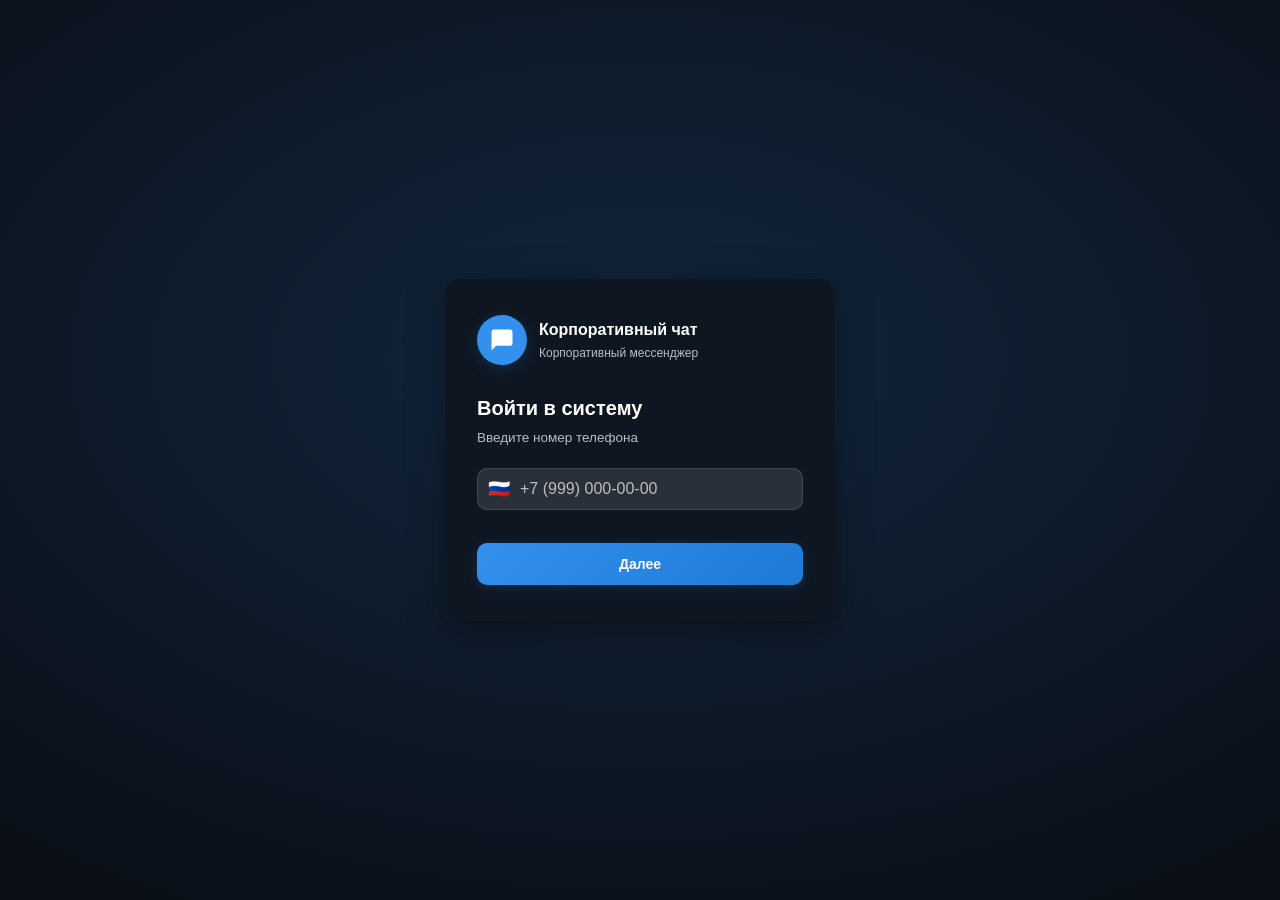
<file: frontend/index.html>
<!DOCTYPE html>
<html lang="ru" data-theme="dark">
<head>
<meta charset="UTF-8">
<meta name="viewport" content="width=device-width,initial-scale=1,viewport-fit=cover">
<meta name="theme-color" content="#3390EC">
<meta name="mobile-web-app-capable" content="yes">
<meta name="apple-mobile-web-app-capable" content="yes">
<meta name="apple-mobile-web-app-status-bar-style" content="black-translucent">
<meta name="apple-mobile-web-app-title" content="Чат">
<meta http-equiv="Content-Security-Policy" content="default-src 'self'; script-src 'self' 'unsafe-inline'; style-src 'self' 'unsafe-inline' https://fonts.googleapis.com; font-src 'self' https://fonts.gstatic.com; img-src 'self' data: blob:; connect-src 'self' ws: wss:; media-src 'self' blob: data:; frame-src 'none'; object-src 'none'; base-uri 'self';">
<title>Корпоративный чат</title>
<link rel="manifest" href="manifest.json">
<link rel="icon" href="icon.svg" type="image/svg+xml">
<link rel="apple-touch-icon" href="icon.svg">
<link rel="preconnect" href="https://fonts.googleapis.com">
<link rel="preconnect" href="https://fonts.gstatic.com" crossorigin>
<link href="https://fonts.googleapis.com/css2?family=Roboto:wght@400;500&display=swap" rel="stylesheet">
<style>
/* Emoji use the OS system font (Apple emoji can't be legally embedded as a web font;
   external CDN attempts returned 403/404 and blocked rendering). */
</style>
<link rel="stylesheet" href="css/style.css">
</head>
<body>

<!-- AUTH -->
<div id="auth-screen" class="screen">
  <div class="auth-bg"></div>
  <div class="auth-card">
    <div class="auth-logo">
      <div class="auth-logo-icon">
        <svg width="28" height="28" viewBox="0 0 24 24" fill="none"><path d="M21 15a2 2 0 0 1-2 2H7l-4 4V5a2 2 0 0 1 2-2h14a2 2 0 0 1 2 2z" fill="white"/></svg>
      </div>
      <div><div class="auth-logo-name">Корпоративный чат</div><div class="auth-logo-sub">Корпоративный мессенджер</div></div>
    </div>

    <!-- phone -->
    <div class="astep" id="as-phone">
      <h3 class="ah">Войти в систему</h3>
      <p class="ap">Введите номер телефона</p>
      <div class="fg">
        <div class="phone-input-wrap">
          <span class="phone-flag">🇷🇺</span>
          <input type="tel" id="a-phone" placeholder="+7 (999) 000-00-00" oninput="fmtPhone(this)" autocomplete="tel" spellcheck="false">
        </div>
        <div class="hint" id="h-phone"></div>
      </div>
      <button class="btn-pri" id="btn-phone" onclick="stepPhone()">
        <span>Далее</span><div class="spin" style="display:none"></div>
      </button>
    </div>

    <!-- login -->
    <div class="astep" id="as-login" style="display:none">
      <h3 class="ah">Добро пожаловать!</h3>
      <p class="ap" id="login-sub">Введите пароль</p>
      <div class="fg">
        <div class="pw-w">
          <input type="password" id="a-pw-login" placeholder="Пароль" autocomplete="current-password">
          <button class="pw-eye" onclick="tglPw('a-pw-login')" tabindex="-1">
            <svg width="16" height="16" viewBox="0 0 24 24" fill="none" stroke="currentColor" stroke-width="2"><path d="M1 12s4-8 11-8 11 8 11 8-4 8-11 8-11-8-11-8z"/><circle cx="12" cy="12" r="3"/></svg>
          </button>
        </div>
      </div>
      <button class="btn-pri" id="btn-login" onclick="stepLogin()"><span>Войти</span><div class="spin" style="display:none"></div></button>
      <button class="btn-link" onclick="showStep('as-recover')">Забыли пароль?</button>
      <button class="btn-link" onclick="showStep('as-phone')">← Другой номер</button>
    </div>

    <!-- register -->
    <div class="astep" id="as-reg" style="display:none">
      <h3 class="ah">Создать аккаунт</h3>
      <p class="ap">Номер не зарегистрирован</p>
      <div class="fg"><label>Имя и фамилия</label>
        <input type="text" id="a-dn" placeholder="Иван Иванов" autocomplete="name" oninput="valName(this)">
        <div class="hint" id="h-dn"></div></div>
      <div class="fg"><label>Username</label>
        <input type="text" id="a-un" placeholder="IIvanov" oninput="valUser(this)">
        <div class="hint" id="h-un"></div></div>
      <div class="fg">
        <label>Пароль</label>
        <div class="pw-w">
          <input type="password" id="a-pw1" placeholder="Минимум 8 символов" oninput="valPw(this)">
          <button class="pw-eye" onclick="tglPw('a-pw1')" tabindex="-1">
            <svg width="16" height="16" viewBox="0 0 24 24" fill="none" stroke="currentColor" stroke-width="2"><path d="M1 12s4-8 11-8 11 8 11 8-4 8-11 8-11-8-11-8z"/><circle cx="12" cy="12" r="3"/></svg>
          </button>
        </div>
        <div class="pw-reqs" id="pw-reqs">
          <div class="pw-req" id="req-len"><span class="req-dot"></span>Минимум 8 символов</div>
          <div class="pw-req" id="req-upper"><span class="req-dot"></span>Заглавная буква (A–Z)</div>
          <div class="pw-req" id="req-lower"><span class="req-dot"></span>Строчная буква (a–z)</div>
          <div class="pw-req" id="req-digit"><span class="req-dot"></span>Цифра (0–9)</div>
        </div>
      </div>
      <div class="fg"><label>Повторите пароль</label>
        <div class="pw-w">
          <input type="password" id="a-pw2" placeholder="Повторите пароль">
          <button class="pw-eye" onclick="tglPw('a-pw2')" tabindex="-1">
            <svg width="16" height="16" viewBox="0 0 24 24" fill="none" stroke="currentColor" stroke-width="2"><path d="M1 12s4-8 11-8 11 8 11 8-4 8-11 8-11-8-11-8z"/><circle cx="12" cy="12" r="3"/></svg>
          </button>
        </div>
      </div>
      <button class="btn-pri" id="btn-reg" onclick="stepRegister()"><span>Создать аккаунт</span><div class="spin" style="display:none"></div></button>
      <button class="btn-link" onclick="showStep('as-phone')">← Назад</button>
    </div>

    <!-- recover -->
    <div class="astep" id="as-recover" style="display:none">
      <h3 class="ah">Восстановление</h3>
      <p class="ap">Новый пароль для <b id="rec-phone-lbl"></b></p>
      <div class="fg"><label>Username</label>
        <input type="text" id="rec-un" placeholder="IIvanov" autocomplete="username" spellcheck="false">
      </div>
      <div class="fg"><div class="pw-w">
        <input type="password" id="rec-pw" placeholder="Новый пароль">
        <button class="pw-eye" onclick="tglPw('rec-pw')" tabindex="-1">
          <svg width="16" height="16" viewBox="0 0 24 24" fill="none" stroke="currentColor" stroke-width="2"><path d="M1 12s4-8 11-8 11 8 11 8-4 8-11 8-11-8-11-8z"/><circle cx="12" cy="12" r="3"/></svg>
        </button>
      </div></div>
      <button class="btn-pri" onclick="stepRecover()"><span>Сменить пароль</span></button>
      <button class="btn-link" onclick="showStep('as-login')">← Назад</button>
    </div>

    <!-- done -->
    <div class="astep" id="as-done" style="display:none;text-align:center">
      <div style="font-size:52px;margin:16px 0">🎉</div>
      <h3 class="ah">Готово!</h3>
      <p class="ap">Аккаунт создан</p>
      <button class="btn-pri" onclick="enterApp()"><span>Начать общение</span></button>
    </div>
  </div>
</div>

<!-- APP -->
<div id="app-screen" class="screen" style="display:none">

  <!-- LEFT NAV RAIL (Telegram-style) -->
  <nav class="nav-rail" id="nav-rail">
    <div class="rail-item act" data-folder="Все" onclick="railSelect(this,'Все')" title="Все чаты">
      <svg viewBox="0 0 24 24" fill="none" stroke="currentColor" stroke-width="1.8"><path d="M21 15a2 2 0 0 1-2 2H7l-4 4V5a2 2 0 0 1 2-2h14a2 2 0 0 1 2 2z"/></svg>
      <span class="rail-label">Все</span>
      <span class="rail-badge" id="rail-badge-all" style="display:none">0</span>
    </div>
    <div id="rail-folders"></div>
    <div class="rail-item" onclick="openCreateFolder()" title="Создать папку">
      <svg viewBox="0 0 24 24" fill="none" stroke="currentColor" stroke-width="1.8"><path d="M22 19a2 2 0 0 1-2 2H4a2 2 0 0 1-2-2V5a2 2 0 0 1 2-2h5l2 3h9a2 2 0 0 1 2 2z"/><line x1="12" y1="11" x2="12" y2="17"/><line x1="9" y1="14" x2="15" y2="14"/></svg>
      <span class="rail-label">Папка</span>
    </div>
    <div class="rail-spacer"></div>
    <div class="rail-item" onclick="openSettings()" title="Настройки">
      <svg viewBox="0 0 24 24" fill="none" stroke="currentColor" stroke-width="1.8"><circle cx="12" cy="12" r="3"/><path d="M19.4 15a1.65 1.65 0 0 0 .33 1.82l.06.06a2 2 0 0 1-2.83 2.83l-.06-.06a1.65 1.65 0 0 0-1.82-.33 1.65 1.65 0 0 0-1 1.51V21a2 2 0 0 1-4 0v-.09A1.65 1.65 0 0 0 9 19.4a1.65 1.65 0 0 0-1.82.33l-.06.06a2 2 0 0 1-2.83-2.83l.06-.06A1.65 1.65 0 0 0 4.6 15a1.65 1.65 0 0 0-1.51-1H3a2 2 0 0 1 0-4h.09A1.65 1.65 0 0 0 4.6 9a1.65 1.65 0 0 0-.33-1.82l-.06-.06a2 2 0 0 1 2.83-2.83l.06.06A1.65 1.65 0 0 0 9 4.6a1.65 1.65 0 0 0 1-1.51V3a2 2 0 0 1 4 0v.09a1.65 1.65 0 0 0 1 1.51 1.65 1.65 0 0 0 1.82-.33l.06-.06a2 2 0 0 1 2.83 2.83l-.06.06A1.65 1.65 0 0 0 19.4 9a1.65 1.65 0 0 0 1.51 1H21a2 2 0 0 1 0 4h-.09a1.65 1.65 0 0 0-1.51 1z"/></svg>
      <span class="rail-label">Настройки</span>
      <span class="rail-dnd-badge" id="rail-dnd-badge" style="display:none" title="Не беспокоить">🌙</span>
    </div>
  </nav>

  <!-- SIDEBAR -->
  <aside class="sidebar" id="sidebar">
    <div class="sb-head">
      <button class="sb-menu-btn" onclick="toggleSbMenu(event)" id="sb-menu-btn" title="Меню">
        <svg width="22" height="22" viewBox="0 0 24 24" fill="none" stroke="currentColor" stroke-width="2"><line x1="3" y1="6" x2="21" y2="6"/><line x1="3" y1="12" x2="21" y2="12"/><line x1="3" y1="18" x2="21" y2="18"/></svg>
      </button>
      <div class="sb-search-wrap">
        <svg class="sb-search-icon" width="18" height="18" viewBox="0 0 24 24" fill="none" stroke="currentColor" stroke-width="2.2"><circle cx="11" cy="11" r="8"/><path d="m21 21-4.35-4.35"/></svg>
        <input id="srch" class="sb-search-inp" placeholder="Поиск" oninput="onSearch(this.value)" spellcheck="false">
        <button id="srch-clear" class="sb-search-clear" onclick="clearSearch()" style="display:none">
          <svg width="14" height="14" viewBox="0 0 24 24" fill="none" stroke="currentColor" stroke-width="2.5"><line x1="18" y1="6" x2="6" y2="18"/><line x1="6" y1="6" x2="18" y2="18"/></svg>
        </button>
      </div>
    </div>

    <!-- sidebar menu overlay -->
    <div class="sb-menu" id="sb-menu" style="display:none">
      <div class="sb-menu-profile" onclick="openProfile();closeSbMenu()">
        <div class="smp-av" id="smenu-av"></div>
        <div class="smp-info">
          <div class="smp-name" id="smenu-name"></div>
          <div class="smp-un" id="smenu-un"></div>
        </div>
      </div>
      <div class="sb-menu-items">
        <button class="sb-mi" onclick="openSavedChat();closeSbMenu()">
          <svg width="22" height="22" viewBox="0 0 24 24" fill="none" stroke="currentColor" stroke-width="1.8"><path d="M19 21l-7-5-7 5V5a2 2 0 0 1 2-2h10a2 2 0 0 1 2 2z"/></svg>
          <span>Избранное</span>
        </button>
        <button class="sb-mi" onclick="openCreateGroup();closeSbMenu()">
          <svg width="22" height="22" viewBox="0 0 24 24" fill="none" stroke="currentColor" stroke-width="1.8"><path d="M17 21v-2a4 4 0 0 0-4-4H5a4 4 0 0 0-4 4v2"/><circle cx="9" cy="7" r="4"/><path d="M23 21v-2a4 4 0 0 0-3-3.87M16 3.13a4 4 0 0 1 0 7.75"/></svg>
          <span>Создать группу</span>
        </button>
        <button class="sb-mi" onclick="openCreateFolder();closeSbMenu()">
          <svg width="22" height="22" viewBox="0 0 24 24" fill="none" stroke="currentColor" stroke-width="1.8"><path d="M22 19a2 2 0 0 1-2 2H4a2 2 0 0 1-2-2V5a2 2 0 0 1 2-2h5l2 3h9a2 2 0 0 1 2 2z"/></svg>
          <span>Папки с чатами</span>
        </button>
        <button class="sb-mi" id="sb-mi-unread" onclick="toggleUnreadFilter();closeSbMenu()">
          <svg width="22" height="22" viewBox="0 0 24 24" fill="none" stroke="currentColor" stroke-width="1.8"><circle cx="12" cy="12" r="10"/><circle cx="12" cy="12" r="3" fill="currentColor"/></svg>
          <span>Непрочитанные</span>
        </button>
        <button class="sb-mi" onclick="toggleDndQuick();closeSbMenu()">
          <svg width="22" height="22" viewBox="0 0 24 24" fill="none" stroke="currentColor" stroke-width="1.8"><path d="M21 12.79A9 9 0 1 1 11.21 3 7 7 0 0 0 21 12.79z"/></svg>
          <span id="sb-dnd-lbl">Не беспокоить</span>
        </button>
        <div class="sb-mi-sep"></div>
        <button class="sb-mi sb-mi-danger" onclick="confirmLogout();closeSbMenu()">
          <svg width="22" height="22" viewBox="0 0 24 24" fill="none" stroke="currentColor" stroke-width="1.8"><path d="M9 21H5a2 2 0 0 1-2-2V5a2 2 0 0 1 2-2h4"/><polyline points="16 17 21 12 16 7"/><line x1="21" y1="12" x2="9" y2="12"/></svg>
          <span>Выйти</span>
        </button>
      </div>
    </div>

    <div class="folder-tabs" id="folder-tabs"></div>
    <div class="contacts" id="contacts"></div>
  </aside>

  <!-- DRAG SPLITTER -->
  <div class="splitter" id="splitter" onmousedown="startSplit(event)" ontouchstart="startSplit(event)"></div>

  <!-- MAIN CHAT -->
  <main class="chat-main" id="chat-main">
    <div class="welcome" id="welcome">
      <div class="welcome-pill">Выберите чат, чтобы начать переписку</div>
    </div>

    <div id="dialog" style="display:none">
      <!-- chat header -->
      <div class="chat-head">
        <button class="ib back-btn" onclick="closeDialog()">
          <svg width="22" height="22" viewBox="0 0 24 24" fill="none" stroke="currentColor" stroke-width="2.2"><path d="M19 12H5M12 5l-7 7 7 7"/></svg>
        </button>
        <div class="ch-av-wrap" onclick="viewActiveProfile()">
          <div class="ch-av" id="ch-av"></div>
        </div>
        <div class="ch-info" onclick="viewActiveProfile()">
          <div class="ch-name" id="ch-name"></div>
          <div class="ch-sub" id="ch-sub"></div>
        </div>
        <div class="ch-actions">
          <button class="ib ch-ib" onclick="openChatSearch()" title="Поиск">
            <svg width="20" height="20" viewBox="0 0 24 24" fill="none" stroke="currentColor" stroke-width="1.9"><circle cx="11" cy="11" r="7"/><path d="m20 20-3.5-3.5"/></svg>
          </button>
          <button class="ib ch-ib" onclick="openChatMenu(event)" title="Ещё">
            <svg width="20" height="20" viewBox="0 0 24 24" fill="currentColor"><circle cx="12" cy="5" r="1.75"/><circle cx="12" cy="12" r="1.75"/><circle cx="12" cy="19" r="1.75"/></svg>
          </button>
        </div>
      </div>

      <!-- pinned messages bar -->
      <div class="pinbar" id="pinbar" style="display:none" role="button" tabindex="0" title="Перейти к закреплённому"></div>

      <!-- selection action bar (Telegram-style) -->
      <div class="select-bar" id="select-bar" style="display:none">
        <button class="ib" onclick="exitSelect()" title="Отмена">
          <svg width="20" height="20" viewBox="0 0 24 24" fill="none" stroke="currentColor" stroke-width="2.2"><line x1="18" y1="6" x2="6" y2="18"/><line x1="6" y1="6" x2="18" y2="18"/></svg>
        </button>
        <span class="select-count" id="select-count">0 сообщений</span>
        <div class="select-actions">
          <button class="ib sel-act" onclick="selectCopy()" title="Скопировать">
            <svg width="19" height="19" viewBox="0 0 24 24" fill="none" stroke="currentColor" stroke-width="1.9"><rect x="9" y="9" width="13" height="13" rx="2"/><path d="M5 15H4a2 2 0 0 1-2-2V4a2 2 0 0 1 2-2h9a2 2 0 0 1 2 2v1"/></svg>
          </button>
          <button class="ib sel-act" onclick="selectForward()" title="Переслать">
            <svg width="19" height="19" viewBox="0 0 24 24" fill="none" stroke="currentColor" stroke-width="1.9"><polyline points="15 17 20 12 15 7"/><path d="M4 18v-2a4 4 0 0 1 4-4h12"/></svg>
          </button>
          <button class="ib sel-act sel-del" id="sel-del" onclick="selectDelete()" title="Удалить">
            <svg width="19" height="19" viewBox="0 0 24 24" fill="none" stroke="currentColor" stroke-width="1.9"><polyline points="3 6 5 6 21 6"/><path d="M19 6v14a2 2 0 0 1-2 2H7a2 2 0 0 1-2-2V6m3 0V4a1 1 0 0 1 1-1h4a1 1 0 0 1 1 1v2"/></svg>
          </button>
        </div>
      </div>


      <!-- chat search bar -->
      <div class="chat-search-bar" id="chat-search-bar" style="display:none">
        <svg width="16" height="16" viewBox="0 0 24 24" fill="none" stroke="currentColor" stroke-width="2"><circle cx="11" cy="11" r="8"/><path d="m21 21-4.35-4.35"/></svg>
        <input id="chat-search-inp" class="chat-search-inp" placeholder="Поиск в чате" oninput="runChatSearchDebounced(this.value)" onkeydown="if(event.key==='Enter'){event.preventDefault();chatSearchNav(event.shiftKey?1:-1)}" spellcheck="false">
        <span class="chat-search-count" id="chat-search-count">0/0</span>
        <button class="csb-nav" onclick="chatSearchNav(1)" title="Предыдущее"><svg width="16" height="16" viewBox="0 0 24 24" fill="none" stroke="currentColor" stroke-width="2"><polyline points="18 15 12 9 6 15"/></svg></button>
        <button class="csb-nav" onclick="chatSearchNav(-1)" title="Следующее"><svg width="16" height="16" viewBox="0 0 24 24" fill="none" stroke="currentColor" stroke-width="2"><polyline points="6 9 12 15 18 9"/></svg></button>
        <button class="csb-nav" onclick="closeChatSearch()" title="Закрыть"><svg width="16" height="16" viewBox="0 0 24 24" fill="none" stroke="currentColor" stroke-width="2.2"><line x1="18" y1="6" x2="6" y2="18"/><line x1="6" y1="6" x2="18" y2="18"/></svg></button>
      </div>

      <div class="chat-workspace" id="chat-workspace">
      <!-- messages -->
      <div class="msgs" id="msgs"></div>

      <!-- emoji picker (right on desktop, above composer on mobile) -->
      <div class="ep" id="ep">
        <div class="ep-grid" id="ep-grid"></div>
        <div class="ep-cats" id="ep-cats"></div>
      </div>

      <!-- scroll to bottom FAB (hidden per request) -->
      <button id="scroll-down" class="scroll-down" onclick="scrollMsgs(true)" title="Вниз" style="display:none!important">
        <svg width="22" height="22" viewBox="0 0 24 24" fill="none" stroke="currentColor" stroke-width="2.2" stroke-linecap="round" stroke-linejoin="round"><polyline points="6 9 12 15 18 9"/></svg>
        <span id="scroll-down-badge" class="scroll-down-badge" style="display:none">0</span>
      </button>

      <!-- format popup appears on text selection -->
      <div class="fmt-pop" id="fmt-pop">
        <button class="fmt-btn b" onmousedown="fmtApply(event,'bold')">B</button>
        <button class="fmt-btn i" onmousedown="fmtApply(event,'italic')">I</button>
        <button class="fmt-btn u" onmousedown="fmtApply(event,'underline')">U</button>
        <button class="fmt-btn s" onmousedown="fmtApply(event,'strike')">S</button>
        <button class="fmt-btn" onmousedown="fmtApply(event,'mono')" style="font-family:monospace">&lt;/&gt;</button>
        <button class="fmt-btn" onmousedown="fmtApply(event,'spoiler')">||</button>
      </div>

      <!-- input row -->
      <div class="input-row" id="input-row">
        <!-- reply preview (inside composer) -->
        <div class="replybar" id="replybar" style="display:none">
          <div class="rb-line"></div>
          <div class="rb-thumb" id="rb-thumb" style="display:none"></div>
          <div class="rb-body">
            <div class="rb-name" id="rb-name"></div>
            <div class="rb-text" id="rb-text"></div>
          </div>
          <button class="ib rb-close" onclick="cancelReply()" title="Отменить ответ" aria-label="Отменить ответ">
            <svg width="16" height="16" viewBox="0 0 24 24" fill="none" stroke="currentColor" stroke-width="2.5"><line x1="18" y1="6" x2="6" y2="18"/><line x1="6" y1="6" x2="18" y2="18"/></svg>
          </button>
        </div>
        <!-- edit preview -->
        <div class="replybar editbar" id="editbar" style="display:none">
          <div class="rb-line" style="background:#e0a23c"></div>
          <div class="rb-body">
            <div class="rb-name" id="eb-name" style="color:#e0a23c">Редактирование</div>
            <div class="rb-text" id="eb-text"></div>
          </div>
          <button class="ib rb-close" onclick="cancelEdit()" title="Отменить редактирование" aria-label="Отменить редактирование">
            <svg width="16" height="16" viewBox="0 0 24 24" fill="none" stroke="currentColor" stroke-width="2.5"><line x1="18" y1="6" x2="6" y2="18"/><line x1="6" y1="6" x2="18" y2="18"/></svg>
          </button>
        </div>
        <!-- staged attachment -->
        <div class="attach-stage" id="attach-stage" style="display:none">
          <div class="as-grid" id="as-grid"></div>
          <div class="as-info">
            <div class="as-name" id="as-name"></div>
            <div class="as-size" id="as-size"></div>
          </div>
          <button class="ib as-close" onclick="cancelStaged()" title="Убрать все">
            <svg width="16" height="16" viewBox="0 0 24 24" fill="none" stroke="currentColor" stroke-width="2.5"><line x1="18" y1="6" x2="6" y2="18"/><line x1="6" y1="6" x2="18" y2="18"/></svg>
          </button>
        </div>
        <div class="input-row-controls">
          <button class="ib attach-btn" onclick="toggleAttachMenu(event)" title="Прикрепить">
            <svg width="24" height="24" viewBox="0 0 24 24" fill="none" stroke="currentColor" stroke-width="1.75" stroke-linecap="round" stroke-linejoin="round"><path d="M21.44 11.05l-9.19 9.19a6 6 0 0 1-8.49-8.49l9.19-9.19a4 4 0 0 1 5.66 5.66l-9.2 9.19a2 2 0 0 1-2.83-2.83l8.49-8.48"/></svg>
          </button>
          <input type="file" id="file-inp" style="display:none" multiple onchange="handleFile(this,'file')">
          <input type="file" id="photo-inp" accept="image/*" style="display:none" multiple onchange="handleFile(this,'image')">
          <div class="inp-wrap" id="inp-wrap">
            <div class="voice-bar" id="voice-bar">
              <div class="voice-rec-left">
                <span class="voice-rec-dot" id="voice-rec-dot"></span>
                <span class="voice-rec-time" id="voice-time">0:00,0</span>
              </div>
              <canvas id="voice-wave" class="voice-rec-wave" width="160" height="28"></canvas>
              <span class="voice-rec-hint" id="voice-rec-hint">Для отмены отпустите курсор вне поля</span>
              <button type="button" class="voice-rec-cancel" id="voice-rec-cancel" title="Отменить">
                <svg width="20" height="20" viewBox="0 0 24 24" fill="none" stroke="currentColor" stroke-width="2"><polyline points="3 6 5 6 21 6"/><path d="M19 6l-1 14H6L5 6"/><path d="M10 11v6M14 11v6"/><path d="M9 6V4h6v2"/></svg>
              </button>
              <button type="button" class="voice-rec-send" id="voice-rec-send" title="Отправить">
                <svg width="22" height="22" viewBox="0 0 24 24" fill="none"><path d="M3 11l18-8-8 18-2-7-8-3z" fill="currentColor"/></svg>
              </button>
            </div>
            <textarea class="msg-inp" id="msg-inp" placeholder="Сообщение..." rows="1" disabled spellcheck="true"></textarea>
            <button class="ib emoji-btn" id="emoji-btn" title="Эмодзи">
              <svg width="24" height="24" viewBox="0 0 24 24" fill="none" stroke="currentColor" stroke-width="1.75" stroke-linecap="round" stroke-linejoin="round"><circle cx="12" cy="12" r="10"/><path d="M8 14s1.5 2 4 2 4-2 4-2"/><line x1="9" y1="9" x2="9.01" y2="9"/><line x1="15" y1="9" x2="15.01" y2="9"/></svg>
            </button>
          </div>
          <div class="composer-action" id="composer-action">
            <div class="voice-lock-pill" id="voice-lock-pill">
              <svg width="16" height="16" viewBox="0 0 24 24" fill="none" stroke="currentColor" stroke-width="2"><rect x="5" y="11" width="14" height="10" rx="2"/><path d="M8 11V7a4 4 0 0 1 8 0v4"/></svg>
              <svg width="14" height="14" viewBox="0 0 24 24" fill="none" stroke="currentColor" stroke-width="2.5"><polyline points="18 15 12 9 6 15"/></svg>
            </div>
            <button class="ib voice-rec-btn" id="voice-btn" title="Удерживайте для голосового">
              <svg width="24" height="24" viewBox="0 0 24 24" fill="none" stroke="currentColor" stroke-width="1.75" stroke-linecap="round" stroke-linejoin="round"><path d="M12 1a3 3 0 0 0-3 3v8a3 3 0 0 0 6 0V4a3 3 0 0 0-3-3z"/><path d="M19 10v2a7 7 0 0 1-14 0v-2"/><line x1="12" y1="19" x2="12" y2="23"/></svg>
            </button>
            <button class="send-btn" id="send-btn" onclick="sendMsg()" disabled title="Отправить">
              <svg width="22" height="22" viewBox="0 0 24 24" fill="none"><path d="M3 11l18-8-8 18-2-7-8-3z" fill="currentColor"/></svg>
            </button>
          </div>
        </div>
      </div>
      </div><!-- /chat-workspace -->
    </div>
  </main>
</div>

<!-- MODALS -->

<!-- Profile -->
<div class="overlay" id="m-profile" style="display:none" onclick="oc(event,'m-profile')">
  <div class="modal">
    <div class="mh"><h3>Мой профиль</h3><button class="mx" onclick="cm('m-profile')"><svg width="16" height="16" viewBox="0 0 24 24" fill="none" stroke="currentColor" stroke-width="2.5"><line x1="18" y1="6" x2="6" y2="18"/><line x1="6" y1="6" x2="18" y2="18"/></svg></button></div>
    <div class="mb">
      <!-- avatar editor -->
      <div class="av-editor">
        <div class="av-preview-wrap">
          <div class="av-preview" id="pav-big" onclick="document.getElementById('av-file').click()">
            <div class="av-preview-cam">
              <svg width="22" height="22" viewBox="0 0 24 24" fill="none" stroke="white" stroke-width="2"><path d="M23 19a2 2 0 0 1-2 2H3a2 2 0 0 1-2-2V8a2 2 0 0 1 2-2h4l2-3h6l2 3h4a2 2 0 0 1 2 2z"/><circle cx="12" cy="13" r="4"/></svg>
            </div>
          </div>
          <input type="file" id="av-file" accept="image/*" style="display:none" onchange="handleAvatar(this)">
          <!-- crop canvas hidden -->
          <canvas id="av-crop-canvas" style="display:none"></canvas>
        </div>
        <div class="av-actions">
          <button class="av-action-btn" onclick="document.getElementById('av-file').click()">
            <svg width="16" height="16" viewBox="0 0 24 24" fill="none" stroke="currentColor" stroke-width="2"><path d="M21 15v4a2 2 0 0 1-2 2H5a2 2 0 0 1-2-2v-4"/><polyline points="17 8 12 3 7 8"/><line x1="12" y1="3" x2="12" y2="15"/></svg>
            Загрузить фото
          </button>
          <button class="av-action-btn av-action-del" id="av-del-btn" onclick="clearAvatar()" style="display:none">
            <svg width="16" height="16" viewBox="0 0 24 24" fill="none" stroke="currentColor" stroke-width="2"><polyline points="3 6 5 6 21 6"/><path d="M19 6v14a2 2 0 0 1-2 2H7a2 2 0 0 1-2-2V6m3 0V4a1 1 0 0 1 1-1h4a1 1 0 0 1 1 1v2"/></svg>
            Удалить фото
          </button>
        </div>
        <!-- emoji + color picker (fallback) -->
        <div class="av-emoji-section" id="av-emoji-section">
          <div class="pav-lbl">Эмодзи аватара</div>
          <div id="pav-emojis" class="pav-emojis"></div>
          <div class="pav-lbl" style="margin-top:8px">Цвет фона</div>
          <div id="pav-colors" class="pav-colors"></div>
        </div>
      </div>
      <div class="fg"><label>Имя и фамилия</label><input type="text" id="p-dn" spellcheck="true"></div>
      <div class="fg"><label>Username</label><input type="text" id="p-un" disabled style="opacity:.4"></div>
      <div class="fg"><label>Дата рождения</label><input type="date" id="p-bd"></div>
      <div class="fg"><label>Телефон</label><input type="text" id="p-phone" disabled style="opacity:.4"></div>
      <button class="btn-pri" onclick="saveProfile()">Сохранить</button>
    </div>
  </div>
</div>

<!-- Read info -->
<div class="overlay" id="m-readinfo" style="display:none" onclick="oc(event,'m-readinfo')">
  <div class="modal readinfo-modal" onclick="event.stopPropagation()">
    <div class="mh"><h3 id="readinfo-title">Просмотры</h3><button class="mx" onclick="cm('m-readinfo')"><svg width="16" height="16" viewBox="0 0 24 24" fill="none" stroke="currentColor" stroke-width="2.5"><line x1="18" y1="6" x2="6" y2="18"/><line x1="6" y1="6" x2="18" y2="18"/></svg></button></div>
    <div class="mb readinfo-body" id="readinfo-list"></div>
  </div>
</div>

<!-- User profile -->
<div class="overlay" id="m-uprofile" style="display:none" onclick="oc(event,'m-uprofile')">
  <div class="modal" style="max-width:380px">
    <div class="mh"><h3>Профиль</h3><button class="mx" onclick="cm('m-uprofile')"><svg width="16" height="16" viewBox="0 0 24 24" fill="none" stroke="currentColor" stroke-width="2.5"><line x1="18" y1="6" x2="6" y2="18"/><line x1="6" y1="6" x2="18" y2="18"/></svg></button></div>
    <div class="mb" style="text-align:center">
      <div class="up-av-big" id="up-av"></div>
      <div class="up-name" id="up-name"></div>
      <div class="up-un" id="up-un"></div>
      <div class="up-rows" id="up-rows"></div>
      <button class="btn-pri" id="up-write" style="margin-top:14px">Написать сообщение</button>
      <div class="up-tabs" id="up-tabs">
        <button class="up-tab act" data-t="media" onclick="switchUpTab(this,'media')">Медиа</button>
        <button class="up-tab" data-t="files" onclick="switchUpTab(this,'files')">Файлы</button>
        <button class="up-tab" data-t="voice" onclick="switchUpTab(this,'voice')">Голосовые</button>
        <button class="up-tab" data-t="groups" onclick="switchUpTab(this,'groups')">Общие группы</button>
      </div>
      <div class="up-tab-content" id="up-tab-content"></div>
    </div>
  </div>
</div>

<!-- Saved messages (Избранное) -->
<div class="overlay" id="m-saved" style="display:none" onclick="oc(event,'m-saved')">
  <div class="modal" style="max-width:380px">
    <div class="mh"><h3>Избранное</h3><button class="mx" onclick="cm('m-saved')"><svg width="16" height="16" viewBox="0 0 24 24" fill="none" stroke="currentColor" stroke-width="2.5"><line x1="18" y1="6" x2="6" y2="18"/><line x1="6" y1="6" x2="18" y2="18"/></svg></button></div>
    <div class="mb" style="text-align:center">
      <div class="up-av-big saved-info-av" id="saved-av">🔖</div>
      <div class="up-name">Избранное</div>
      <div class="up-un">Сохранённые сообщения</div>
      <div class="up-tabs" id="saved-tabs">
        <button class="up-tab act" onclick="switchSavedTab(this,'media')">Медиа</button>
        <button class="up-tab" onclick="switchSavedTab(this,'files')">Файлы</button>
        <button class="up-tab" onclick="switchSavedTab(this,'links')">Ссылки</button>
        <button class="up-tab" onclick="switchSavedTab(this,'voice')">Голосовые</button>
      </div>
      <div class="up-tab-content" id="saved-tab-content"></div>
    </div>
  </div>
</div>

<!-- Group info / members -->
<div class="overlay" id="m-ginfo" style="display:none" onclick="oc(event,'m-ginfo')">
  <div class="modal" style="max-width:380px">
    <div class="mh"><h3>Информация о группе</h3><button class="mx" onclick="cm('m-ginfo')"><svg width="16" height="16" viewBox="0 0 24 24" fill="none" stroke="currentColor" stroke-width="2.5"><line x1="18" y1="6" x2="6" y2="18"/><line x1="6" y1="6" x2="18" y2="18"/></svg></button></div>
    <div class="mb" style="text-align:center">
      <div class="up-av-big" id="ginfo-av"></div>
      <div class="up-name" id="ginfo-name"></div>
      <div class="up-un" id="ginfo-sub"></div>
      <div class="up-tabs" id="ginfo-tabs">
        <button class="up-tab act" onclick="switchGroupTab(this,'members')">Участники</button>
        <button class="up-tab" onclick="switchGroupTab(this,'media')">Медиа</button>
        <button class="up-tab" onclick="switchGroupTab(this,'files')">Файлы</button>
        <button class="up-tab" onclick="switchGroupTab(this,'links')">Ссылки</button>
        <button class="up-tab" onclick="switchGroupTab(this,'voice')">Голосовые</button>
      </div>
      <div class="up-tab-content" id="ginfo-tab-content"></div>
      <div class="ginfo-actions">
        <button class="btn-ghost ginfo-act" id="ginfo-add-btn" style="display:none" onclick="openAddGroupMembers()">+ Добавить участников</button>
        <button class="btn-ghost ginfo-act ginfo-act-warn" id="ginfo-clear-btn" style="display:none" onclick="clearGroupHistory()">Очистить историю</button>
        <button class="btn-ghost ginfo-act ginfo-act-danger" id="ginfo-leave-btn" onclick="leaveGroup()">Покинуть группу</button>
      </div>
    </div>
  </div>
</div>

<!-- Add group members -->
<div class="overlay" id="m-gadd" style="display:none" onclick="oc(event,'m-gadd')">
  <div class="modal">
    <div class="mh"><h3>Добавить участников</h3><button class="mx" onclick="cm('m-gadd')"><svg width="16" height="16" viewBox="0 0 24 24" fill="none" stroke="currentColor" stroke-width="2.5"><line x1="18" y1="6" x2="6" y2="18"/><line x1="6" y1="6" x2="18" y2="18"/></svg></button></div>
    <div class="mb">
      <div class="fg"><label>Выберите контакты</label>
        <div class="member-pick-list" id="gadd-mlist"></div>
      </div>
      <div class="chips-row" id="gadd-chips"></div>
      <button class="btn-pri" style="margin-top:12px" onclick="submitAddGroupMembers()">Добавить</button>
    </div>
  </div>
</div>

<!-- Settings -->
<div class="overlay" id="m-settings" style="display:none" onclick="oc(event,'m-settings')">
  <div class="modal modal-w">
    <div class="mh"><h3>Настройки</h3><button class="mx" onclick="cm('m-settings')"><svg width="16" height="16" viewBox="0 0 24 24" fill="none" stroke="currentColor" stroke-width="2.5"><line x1="18" y1="6" x2="6" y2="18"/><line x1="6" y1="6" x2="18" y2="18"/></svg></button></div>
    <div class="mb" style="padding:0">
      <div class="slay">
        <div class="snav">
          <button class="si active" data-p="appearance" onclick="swtSp(this)">
            <svg width="18" height="18" viewBox="0 0 24 24" fill="none" stroke="currentColor" stroke-width="1.8"><circle cx="12" cy="12" r="10"/><path d="M12 8v4l3 3"/></svg>
            Внешний вид
          </button>
          <button class="si" data-p="privacy" onclick="swtSp(this)">
            <svg width="18" height="18" viewBox="0 0 24 24" fill="none" stroke="currentColor" stroke-width="1.8"><rect x="3" y="11" width="18" height="11" rx="2" ry="2"/><path d="M7 11V7a5 5 0 0 1 10 0v4"/></svg>
            Конфиденциальность
          </button>
          <button class="si" data-p="sessions" onclick="swtSp(this)">
            <svg width="18" height="18" viewBox="0 0 24 24" fill="none" stroke="currentColor" stroke-width="1.8"><rect x="2" y="3" width="20" height="14" rx="2"/><path d="M8 21h8m-4-4v4"/></svg>
            Устройства
          </button>
          <button class="si" data-p="notif" onclick="swtSp(this)">
            <svg width="18" height="18" viewBox="0 0 24 24" fill="none" stroke="currentColor" stroke-width="1.8"><path d="M18 8A6 6 0 0 0 6 8c0 7-3 9-3 9h18s-3-2-3-9"/><path d="M13.73 21a2 2 0 0 1-3.46 0"/></svg>
            Уведомления
          </button>
          <button class="si" data-p="about" onclick="swtSp(this)">
            <svg width="18" height="18" viewBox="0 0 24 24" fill="none" stroke="currentColor" stroke-width="1.8"><circle cx="12" cy="12" r="10"/><line x1="12" y1="8" x2="12" y2="12"/><line x1="12" y1="16" x2="12.01" y2="16"/></svg>
            О приложении
          </button>
        </div>
        <div class="scont">
          <div class="sp" id="sp-appearance">
            <div class="sp-t">Внешний вид</div>
            <div class="sr">
              <div class="si-info"><b>Тема</b><div class="sd">Тёмная или светлая</div></div>
              <div class="tsw">
                <div class="topt" data-v="dark" onclick="setTheme('dark')">
                  <svg width="13" height="13" viewBox="0 0 24 24" fill="none" stroke="currentColor" stroke-width="2"><path d="M21 12.79A9 9 0 1 1 11.21 3 7 7 0 0 0 21 12.79z"/></svg>
                  Тёмная
                </div>
                <div class="topt" data-v="light" onclick="setTheme('light')">
                  <svg width="13" height="13" viewBox="0 0 24 24" fill="none" stroke="currentColor" stroke-width="2"><circle cx="12" cy="12" r="5"/><line x1="12" y1="1" x2="12" y2="3"/><line x1="12" y1="21" x2="12" y2="23"/><line x1="4.22" y1="4.22" x2="5.64" y2="5.64"/><line x1="18.36" y1="18.36" x2="19.78" y2="19.78"/><line x1="1" y1="12" x2="3" y2="12"/><line x1="21" y1="12" x2="23" y2="12"/><line x1="4.22" y1="19.78" x2="5.64" y2="18.36"/><line x1="18.36" y1="5.64" x2="19.78" y2="4.22"/></svg>
                  Светлая
                </div>
              </div>
            </div>
            <div class="sr sr-col">
              <div class="si-info"><b>Тема оформления</b><div class="sd">Цвета всего мессенджера и сообщений</div></div>
              <div id="chat-themes" class="chat-themes"></div>
            </div>
            <div class="sr">
              <div class="si-info"><b>Обои</b><div class="sd">Изображение в области переписки</div></div>
              <div style="display:flex;gap:8px;align-items:center">
                <div id="bg-img-thumb" class="bg-img-thumb" style="display:none"></div>
                <button class="btn-sm" onclick="document.getElementById('bg-img-inp').click()">Выбрать</button>
                <button class="btn-sm btn-sm-ghost" id="bg-img-clear" style="display:none" onclick="clearChatBgImage()">Убрать</button>
                <input type="file" id="bg-img-inp" accept="image/*" style="display:none" onchange="handleChatBgImage(this)">
              </div>
            </div>
            <div class="sr">
              <div class="si-info"><b>Размер шрифта</b><div class="sd" id="fs-lbl">16px</div></div>
              <div class="scc">
                <button class="scb" onclick="chFont(-1)">A−</button>
                <div class="sct"><div id="fs-f"></div></div>
                <button class="scb" onclick="chFont(1)">A+</button>
              </div>
            </div>
          </div>
          <div class="sp" id="sp-privacy" style="display:none">
            <div class="sp-t">Конфиденциальность</div>
            <div class="sr"><div class="si-info"><b>Скрыть статус «В сети»</b><div class="sd">Другие не увидят, онлайн ли вы</div></div>
              <label class="tog"><input type="checkbox" id="priv-online" onchange="savePrivacy()"><span class="tr"></span></label></div>
            <div class="sr"><div class="si-info"><b>Скрыть номер телефона</b><div class="sd">Номер скрыт от других пользователей</div></div>
              <label class="tog"><input type="checkbox" id="priv-phone" onchange="savePrivacy()"><span class="tr"></span></label></div>
            <div class="sr"><div class="si-info"><b>Шифрование</b><div class="sd">AES-128, все сообщения шифруются</div></div><div class="badge-green">Активно</div></div>
          </div>
          <div class="sp" id="sp-sessions" style="display:none">
            <div class="sp-t">Активные устройства</div>
            <div id="sessions-list"></div>
            <button class="btn-danger" style="margin-top:14px;width:100%" onclick="clearSessions()">Завершить все другие сессии</button>
          </div>
          <div class="sp" id="sp-notif" style="display:none">
            <div class="sp-t">Уведомления</div>
            <div class="sr"><div class="si-info"><b>Не беспокоить</b><div class="sd" id="dnd-status">Отключить звук и push-уведомления</div></div>
              <label class="tog"><input type="checkbox" id="dnd-c" onchange="onDndToggle(this)"><span class="tr"></span></label></div>
            <div class="sr" id="dnd-duration-row" style="display:none">
              <div class="si-info"><b>Длительность</b><div class="sd">Автовыключение по таймеру</div></div>
              <select id="dnd-duration" class="dnd-select" onchange="onDndDurationChange()">
                <option value="0">Пока не выключу</option>
                <option value="3600">1 час</option>
                <option value="28800">8 часов</option>
                <option value="86400">24 часа</option>
              </select>
            </div>
            <div class="sr"><div class="si-info"><b>Push-уведомления</b></div>
              <label class="tog"><input type="checkbox" id="push-c" onchange="hdlPush(this)"><span class="tr"></span></label></div>
            <div class="sr"><div class="si-info"><b>Звук</b></div>
              <label class="tog"><input type="checkbox" id="snd-c" checked onchange="SOUND=this.checked;lsSet('snd',this.checked?'1':'0')"><span class="tr"></span></label></div>
          </div>
          <div class="sp" id="sp-about" style="display:none">
            <div class="sp-t">О приложении</div>
            <div style="text-align:center;padding:20px 0">
              <div style="width:64px;height:64px;border-radius:18px;background:var(--acc);display:flex;align-items:center;justify-content:center;margin:0 auto 14px">
                <svg width="34" height="34" viewBox="0 0 24 24" fill="none"><path d="M21 15a2 2 0 0 1-2 2H7l-4 4V5a2 2 0 0 1 2-2h14a2 2 0 0 1 2 2z" fill="white"/></svg>
              </div>
              <div style="font-size:17px;font-weight:700;margin-bottom:4px">Корпоративный чат</div>
              <div style="color:var(--t2);font-size:13px">Версия 4.1</div>
            </div>
          </div>
        </div>
      </div>
    </div>
  </div>
</div>

<!-- Create group -->
<div class="overlay" id="m-cgroup" style="display:none" onclick="oc(event,'m-cgroup')">
  <div class="modal">
    <div class="mh"><h3>Создать группу</h3><button class="mx" onclick="cm('m-cgroup')"><svg width="16" height="16" viewBox="0 0 24 24" fill="none" stroke="currentColor" stroke-width="2.5"><line x1="18" y1="6" x2="6" y2="18"/><line x1="6" y1="6" x2="18" y2="18"/></svg></button></div>
    <div class="mb">
      <div class="cg-header">
        <div class="cg-av" id="cg-av" onclick="document.getElementById('cg-av-file').click()">
          <span class="av-emoji-inner" id="cg-av-emoji">👥</span>
          <div class="cg-av-cam"><svg width="14" height="14" viewBox="0 0 24 24" fill="none" stroke="white" stroke-width="2"><path d="M23 19a2 2 0 0 1-2 2H3a2 2 0 0 1-2-2V8a2 2 0 0 1 2-2h4l2-3h6l2 3h4a2 2 0 0 1 2 2z"/><circle cx="12" cy="13" r="4"/></svg></div>
        </div>
        <input type="file" id="cg-av-file" accept="image/*" style="display:none" onchange="handleGroupAvatar(this)">
        <div style="flex:1;min-width:0">
          <div class="fg" style="margin-bottom:6px"><label>Название группы</label>
            <input type="text" id="g-name" placeholder="Команда ИТ…" spellcheck="true"></div>
          <div id="g-emoji-row" class="ep-mini"></div>
        </div>
      </div>
      <div class="fg"><label>Участники</label>
        <div class="member-pick-list" id="g-mlist"></div>
      </div>
      <div class="chips-row" id="g-chips"></div>
      <button class="btn-pri" style="margin-top:12px" onclick="createGroup()">Создать группу</button>
    </div>
  </div>
</div>

<!-- Create / edit folder -->
<div class="overlay" id="m-folder" style="display:none" onclick="oc(event,'m-folder')">
  <div class="modal" style="max-width:440px">
    <div class="mh"><h3 id="folder-modal-title">Новая папка</h3><button class="mx" onclick="cm('m-folder')"><svg width="16" height="16" viewBox="0 0 24 24" fill="none" stroke="currentColor" stroke-width="2.5"><line x1="18" y1="6" x2="6" y2="18"/><line x1="6" y1="6" x2="18" y2="18"/></svg></button></div>
    <div class="mb">
      <div class="cg-header">
        <div class="cg-av" id="folder-emoji-preview" style="background:var(--bg3);color:var(--t1)">📁</div>
        <div style="flex:1;min-width:0">
          <div class="fg" style="margin-bottom:6px"><label>Название папки</label>
            <input type="text" id="folder-name" placeholder="Например: Работа" maxlength="20" spellcheck="false"></div>
          <div class="pav-lbl">Значок</div>
          <div id="folder-emoji-row" class="folder-emoji-row"></div>
        </div>
      </div>
      <div class="fg"><label>Чаты в папке</label>
        <div class="folder-chat-pick" id="folder-chat-pick"></div>
      </div>
      <button class="btn-pri" style="margin-top:12px" onclick="saveFolderModal()">Сохранить папку</button>
    </div>
  </div>
</div>

<!-- Confirm -->
<div class="overlay" id="m-confirm" style="display:none" onclick="oc(event,'m-confirm')">
  <div class="modal" style="max-width:340px">
    <div class="mh"><h3 id="cfm-t"></h3><button class="mx" onclick="cm('m-confirm')"><svg width="16" height="16" viewBox="0 0 24 24" fill="none" stroke="currentColor" stroke-width="2.5"><line x1="18" y1="6" x2="6" y2="18"/><line x1="6" y1="6" x2="18" y2="18"/></svg></button></div>
    <div class="mb">
      <p id="cfm-b" style="color:var(--t2);margin-bottom:16px;font-size:13px;line-height:1.5"></p>
      <div id="cfm-btns" style="display:flex;gap:8px;flex-wrap:wrap"></div>
    </div>
  </div>
</div>

<!-- Lightbox -->
<div id="lightbox" onclick="closeLightbox()" style="display:none;position:fixed;inset:0;background:rgba(0,0,0,.9);z-index:600;align-items:center;justify-content:center;cursor:zoom-out">
  <img id="lb-img" style="max-width:94vw;max-height:94vh;border-radius:6px;object-fit:contain">
  <div style="position:absolute;top:18px;right:18px;display:flex;gap:10px" onclick="event.stopPropagation()">
    <button onclick="downloadLightbox()" title="Скачать" style="width:44px;height:44px;border-radius:50%;background:rgba(255,255,255,.14);backdrop-filter:blur(6px);display:flex;align-items:center;justify-content:center;color:#fff;transition:background .15s" onmouseover="this.style.background='rgba(255,255,255,.26)'" onmouseout="this.style.background='rgba(255,255,255,.14)'">
      <svg width="22" height="22" viewBox="0 0 24 24" fill="none" stroke="currentColor" stroke-width="2" stroke-linecap="round" stroke-linejoin="round"><path d="M21 15v4a2 2 0 0 1-2 2H5a2 2 0 0 1-2-2v-4"/><polyline points="7 10 12 15 17 10"/><line x1="12" y1="15" x2="12" y2="3"/></svg>
    </button>
    <button onclick="closeLightbox()" title="Закрыть" style="width:44px;height:44px;border-radius:50%;background:rgba(255,255,255,.14);backdrop-filter:blur(6px);display:flex;align-items:center;justify-content:center;color:#fff;transition:background .15s" onmouseover="this.style.background='rgba(255,255,255,.26)'" onmouseout="this.style.background='rgba(255,255,255,.14)'">
      <svg width="22" height="22" viewBox="0 0 24 24" fill="none" stroke="currentColor" stroke-width="2" stroke-linecap="round"><line x1="18" y1="6" x2="6" y2="18"/><line x1="6" y1="6" x2="18" y2="18"/></svg>
    </button>
  </div>
</div>

<!-- Forward modal -->
<div class="overlay" id="fwd-modal" style="display:none" onclick="if(event.target===this)closeForward()">
  <div class="modal" style="max-width:420px">
    <div class="mh"><h3 id="fwd-count">Переслать</h3><button class="mx" onclick="closeForward()"><svg width="16" height="16" viewBox="0 0 24 24" fill="none" stroke="currentColor" stroke-width="2.5"><line x1="18" y1="6" x2="6" y2="18"/><line x1="6" y1="6" x2="18" y2="18"/></svg></button></div>
    <div class="mb">
      <div class="fwd-search-wrap">
        <svg width="16" height="16" viewBox="0 0 24 24" fill="none" stroke="currentColor" stroke-width="2"><circle cx="11" cy="11" r="8"/><path d="m21 21-4.35-4.35"/></svg>
        <input id="fwd-search" class="fwd-search" placeholder="Кому переслать…" oninput="renderFwdList(this.value)" spellcheck="false">
      </div>
      <div class="fwd-list" id="fwd-list"></div>
    </div>
  </div>
</div>

<div class="overlay" id="m-av-crop" style="display:none">
  <div class="modal" style="max-width:380px">
    <div class="mh"><h3>Обрезать фото</h3><button class="mx" onclick="cancelAvatarCrop()"><svg width="16" height="16" viewBox="0 0 24 24" fill="none" stroke="currentColor" stroke-width="2.5"><line x1="18" y1="6" x2="6" y2="18"/><line x1="6" y1="6" x2="18" y2="18"/></svg></button></div>
    <div class="mb" style="text-align:center">
      <div style="position:relative;display:inline-block;margin-bottom:14px">
        <canvas id="crop-preview" width="240" height="240" style="width:240px;height:240px;border-radius:50%;cursor:move;touch-action:none;display:block"></canvas>
      </div>
      <div style="display:flex;gap:8px;justify-content:center;margin-bottom:12px">
        <button class="scb" onclick="cropZoom(-0.1)">
          <svg width="14" height="14" viewBox="0 0 24 24" fill="none" stroke="currentColor" stroke-width="2.5"><line x1="5" y1="12" x2="19" y2="12"/></svg>
        </button>
        <span style="font-size:12px;color:var(--t2);align-self:center">Масштаб</span>
        <button class="scb" onclick="cropZoom(0.1)">
          <svg width="14" height="14" viewBox="0 0 24 24" fill="none" stroke="currentColor" stroke-width="2.5"><line x1="12" y1="5" x2="12" y2="19"/><line x1="5" y1="12" x2="19" y2="12"/></svg>
        </button>
      </div>
      <div style="display:flex;gap:8px">
        <button class="btn-ghost" onclick="cancelAvatarCrop()">Отмена</button>
        <button class="btn-pri" onclick="confirmAvatarCrop()">Применить</button>
      </div>
    </div>
  </div>
</div>

<div class="ctx" id="ctx"></div>
<div class="react-pop" id="react-pop" style="display:none"></div>
<div id="toasts"></div>

<script src="js/websocket.js"></script>
<script src="js/app.js"></script>
<script>
if ('serviceWorker' in navigator) {
  window.addEventListener('load', () => {
    navigator.serviceWorker.register('sw.js').catch(() => {});
  });
}
</script>
</body>
</html>
</file>
<file: frontend/css/style.css>
/* ═══════════════════════════════════════════════════════════════
   КОРПОРАТИВНЫЙ ЧАТ — Telegram-style UI
═══════════════════════════════════════════════════════════════ */
:root {
  --acc:#3390EC; --acc-d:#2B7CD3; --acc-g:rgba(51,144,236,.16);
  --r6:6px; --r8:8px; --r10:10px; --r12:12px; --r16:16px;
  --font:'Roboto',-apple-system,BlinkMacSystemFont,'Segoe UI',Oxygen,Ubuntu,Cantarell,'Fira Sans','Droid Sans','Helvetica Neue',Arial,sans-serif;
  --font-mono:'Cascadia Mono','Roboto Mono','SF Mono','Menlo','Consolas',monospace;
  --emoji-font:'Apple Color Emoji','Segoe UI Emoji','Segoe UI Symbol','Noto Color Emoji','Android Emoji','EmojiOne Color',sans-serif;
  --sh:0 4px 24px rgba(0,0,0,.22); --sh-l:0 2px 8px rgba(0,0,0,.14);
  --fs:16px; --list-w:320px;
  --safe-top:env(safe-area-inset-top,0px);
  --safe-bottom:env(safe-area-inset-bottom,0px);
  --safe-left:env(safe-area-inset-left,0px);
  --safe-right:env(safe-area-inset-right,0px);
  --kb-offset:0px;
  --ui-fast:60ms; --ui-base:80ms; --ui-pop:100ms; --ui-panel:120ms; --ui-slide:160ms;
  --chat-pattern-o:1;
  --chat-pattern-size:280px 280px;
  --chat-pattern-glow:rgba(255,255,255,.035);
  --chat-pattern-tile:url("data:image/svg+xml,%3Csvg xmlns='http://www.w3.org/2000/svg' width='240' height='240' viewBox='0 0 240 240'%3E%3Cdefs%3E%3Cfilter id='g' x='0' y='0' width='100%25' height='100%25'%3E%3CfeTurbulence type='fractalNoise' baseFrequency='0.72' numOctaves='3' stitchTiles='stitch'/%3E%3C/filter%3E%3C/defs%3E%3Crect width='240' height='240' filter='url(%23g)' opacity='0.028'/%3E%3Cellipse cx='54' cy='46' rx='34' ry='26' fill='%23fff' opacity='0.038'/%3E%3Cellipse cx='186' cy='94' rx='38' ry='30' fill='%23fff' opacity='0.03'/%3E%3Cellipse cx='112' cy='196' rx='32' ry='24' fill='%23fff' opacity='0.034'/%3E%3Cpath d='M146 26c13-9 28 2 22 20-13-3-24-12-22-20z' fill='%23fff' opacity='0.042'/%3E%3Cpath d='M24 142c15-16 36-2 28 18-13-5-24-1-28-18z' fill='%23fff' opacity='0.038'/%3E%3Cpath d='M74 74c7-11 20-7 22 5-11 3-18-1-22-5z' fill='%23fff' opacity='0.034'/%3E%3Cpath d='M174 166q13-11 26 0' stroke='%23fff' stroke-width='1.2' stroke-linecap='round' fill='none' opacity='0.048'/%3E%3Ccircle cx='126' cy='56' r='1' fill='%23fff' opacity='0.065'/%3E%3Ccircle cx='66' cy='94' r='0.85' fill='%23fff' opacity='0.055'/%3E%3Ccircle cx='202' cy='202' r='1.1' fill='%23fff' opacity='0.06'/%3E%3Ccircle cx='38' cy='206' r='0.75' fill='%23fff' opacity='0.05'/%3E%3C/svg%3E");
  --chat-pattern-tile-light:url("data:image/svg+xml,%3Csvg xmlns='http://www.w3.org/2000/svg' width='240' height='240' viewBox='0 0 240 240'%3E%3Cdefs%3E%3Cfilter id='g' x='0' y='0' width='100%25' height='100%25'%3E%3CfeTurbulence type='fractalNoise' baseFrequency='0.72' numOctaves='3' stitchTiles='stitch'/%3E%3C/filter%3E%3C/defs%3E%3Crect width='240' height='240' filter='url(%23g)' opacity='0.045'/%3E%3Cellipse cx='54' cy='46' rx='34' ry='26' fill='%23000' opacity='0.045'/%3E%3Cellipse cx='186' cy='94' rx='38' ry='30' fill='%23000' opacity='0.038'/%3E%3Cellipse cx='112' cy='196' rx='32' ry='24' fill='%23000' opacity='0.042'/%3E%3Cpath d='M146 26c13-9 28 2 22 20-13-3-24-12-22-20z' fill='%23000' opacity='0.05'/%3E%3Cpath d='M24 142c15-16 36-2 28 18-13-5-24-1-28-18z' fill='%23000' opacity='0.046'/%3E%3Cpath d='M74 74c7-11 20-7 22 5-11 3-18-1-22-5z' fill='%23000' opacity='0.04'/%3E%3Cpath d='M174 166q13-11 26 0' stroke='%23000' stroke-width='1.2' stroke-linecap='round' fill='none' opacity='0.055'/%3E%3Ccircle cx='126' cy='56' r='1' fill='%23000' opacity='0.07'/%3E%3Ccircle cx='66' cy='94' r='0.85' fill='%23000' opacity='0.06'/%3E%3Ccircle cx='202' cy='202' r='1.1' fill='%23000' opacity='0.065'/%3E%3Ccircle cx='38' cy='206' r='0.75' fill='%23000' opacity='0.055'/%3E%3C/svg%3E");
}
[data-theme="dark"]{
  --bg0:#17212B; --bg1:#17212B; --bg2:#232E3C; --bg3:#2B3847; --bg4:#374656;
  --rail-bg:#0E1621; --bgi:#0E1621;
  --t1:#FFFFFF; --t2:#7D8E9E; --t3:#5E6E7E;
  --brd:rgba(255,255,255,.07);
  --out:#2B5278; --out-t:#FFFFFF; --in:#182533; --in-t:#FFFFFF;
  --head-bg:#17212B; --sb-bg:#17212B; --chat-bg:#0E1621;
  --hover:#202B36; --active:#2B5278; --search-bg:#242F3D;
  --bub-meta-in-msg:#6D8394;
  --bub-meta-out:rgba(255,255,255,.68);
  --bub-meta-out-tick:rgba(255,255,255,.48);
  --bub-meta-out-tick-del:rgba(255,255,255,.68);
  --bub-meta-out-tick-read:#53B8F6;
}
[data-theme="light"]{
  --bg0:#FFFFFF; --bg1:#FFFFFF; --bg2:#F1F1F1; --bg3:#E6E6E6; --bg4:#D2D8DC;
  --rail-bg:#FFFFFF; --bgi:#F4F4F5;
  --t1:#000000; --t2:#707579; --t3:#A2ACB4;
  --brd:rgba(0,0,0,.08);
  --out:#EEFFDE; --out-t:#000000; --in:#FFFFFF; --in-t:#000000;
  --head-bg:#FFFFFF; --sb-bg:#FFFFFF; --chat-bg:#EBEDF0;
  --hover:#F4F4F5; --active:#3390EC; --search-bg:#F1F1F1;
  --bub-meta-in-msg:#707579;
  --bub-meta-out:rgba(0,0,0,.48);
  --bub-meta-out-tick:rgba(0,0,0,.34);
  --bub-meta-out-tick-del:rgba(0,0,0,.48);
  --bub-meta-out-tick-read:#3390EC;
}
*,*::before,*::after{box-sizing:border-box;margin:0;padding:0;}
html{height:100%;height:-webkit-fill-available;}
html,body{height:100%;font-family:var(--font);font-size:var(--fs);font-weight:400;line-height:1.5;background:var(--bg0);color:var(--t1);overflow:hidden;-webkit-font-smoothing:antialiased;-moz-osx-font-smoothing:grayscale;-webkit-tap-highlight-color:transparent;touch-action:manipulation;}
body{overscroll-behavior:none;}
button,input,textarea{font-family:var(--font);font-size:inherit;}
button{cursor:pointer;border:none;background:none;color:inherit;}
::-webkit-scrollbar{width:6px;height:6px;}
::-webkit-scrollbar-thumb{background:var(--bg4);border-radius:6px;}
::-webkit-scrollbar-thumb:hover{background:var(--t3);}
input,textarea{color:var(--t1);}
::placeholder{color:var(--t3);}

.screen{display:flex;width:100%;height:100%;overflow:hidden;}
#auth-screen,#app-screen{position:fixed;inset:0;width:100%;height:100%;min-height:100dvh;}
#app-screen{flex-direction:row;}

/* AUTH */
#auth-screen{justify-content:center;align-items:center;position:relative;overflow:hidden;background:var(--bgi);}
.auth-bg{position:absolute;inset:0;pointer-events:none;background:radial-gradient(ellipse 80% 70% at 50% 40%,var(--acc-g),transparent);}
.auth-card{background:var(--bg1);border-radius:var(--r16);padding:36px 32px;width:100%;max-width:390px;box-shadow:var(--sh);position:relative;z-index:1;animation:cIn .17s cubic-bezier(.34,1.4,.64,1);}
@keyframes cIn{from{opacity:0;transform:translateY(16px) scale(.97)}to{opacity:1;transform:none}}
.auth-logo{display:flex;align-items:center;gap:12px;margin-bottom:28px;}
.auth-logo-icon{width:50px;height:50px;border-radius:50%;background:var(--acc);display:flex;align-items:center;justify-content:center;flex-shrink:0;}
.auth-logo-name{font-size:16px;font-weight:700;}
.auth-logo-sub{font-size:12px;color:var(--t2);margin-top:2px;}
.astep{animation:fI .07s ease;}
@keyframes fI{from{opacity:0;transform:translateX(10px)}to{opacity:1;transform:none}}
.ah{font-size:20px;font-weight:600;margin-bottom:6px;}
.ap{font-size:13.5px;color:var(--t2);margin-bottom:20px;line-height:1.4;}
.fg{margin-bottom:14px;}
.fg label{display:block;font-size:11px;font-weight:600;color:var(--t2);margin-bottom:6px;text-transform:uppercase;letter-spacing:.5px;}
.phone-input-wrap{display:flex;align-items:center;background:var(--bg2);border:1.5px solid var(--brd);border-radius:var(--r10);overflow:hidden;transition:border-color .08s;}
.phone-input-wrap:focus-within{border-color:var(--acc);}
.phone-flag{padding:0 10px;font-size:18px;line-height:1;font-family:var(--emoji-font);}
.phone-input-wrap input{flex:1;padding:11px 12px 11px 0;background:none;border:none;outline:none;font-size:var(--fs);}
input[type=text],input[type=password],input[type=date]{width:100%;padding:11px 13px;background:var(--bg2);border:1.5px solid var(--brd);border-radius:var(--r10);font-size:var(--fs);outline:none;transition:border-color .08s,box-shadow .08s;}
input:focus,textarea:focus{border-color:var(--acc);box-shadow:0 0 0 3px var(--acc-g);}
.sb-search-inp:focus,.sb-search-wrap input:focus{box-shadow:none!important;border:none!important;}
.hint{font-size:11.5px;margin-top:5px;min-height:14px;}
.hint.ok{color:#4FAE4E;}.hint.err{color:#E53935;}
.pw-reqs{margin-top:8px;display:flex;flex-direction:column;gap:4px;}
.pw-req{display:flex;align-items:center;gap:7px;font-size:12px;color:var(--t3);transition:color .08s;}
.pw-req.ok{color:#4FAE4E;}
.req-dot{width:6px;height:6px;border-radius:50%;background:var(--t3);flex-shrink:0;transition:background .08s;}
.pw-req.ok .req-dot{background:#4FAE4E;}
.pw-w{position:relative;}
.pw-w input{padding-right:42px;}
.pw-eye{position:absolute;right:10px;top:50%;transform:translateY(-50%);color:var(--t3);width:28px;height:28px;border-radius:6px;display:flex;align-items:center;justify-content:center;}
.pw-eye:hover{background:var(--bg3);color:var(--t1);}
.btn-pri{position:relative;width:100%;padding:13px;background:var(--acc);border-radius:var(--r10);color:#fff;font-size:14px;font-weight:600;display:flex;align-items:center;justify-content:center;gap:8px;box-shadow:0 2px 12px var(--acc-g);transition:background .08s,transform .07s,box-shadow .08s;}
.btn-pri.is-loading .spin{position:absolute;left:50%;top:50%;margin:-8.5px 0 0 -8.5px;}
.btn-pri:hover:not(:disabled){background:var(--acc-d);}
.btn-pri:active:not(:disabled){transform:translateY(1px);}
.btn-pri:disabled{background:var(--bg3);box-shadow:none;cursor:not-allowed;opacity:.6;}
.btn-ghost{flex:1;padding:11px;background:var(--bg2);border-radius:var(--r10);color:var(--t2);font-size:13px;font-weight:500;border:1px solid var(--brd);transition:background .07s;}
.btn-ghost:hover{background:var(--bg3);}
.btn-danger{padding:11px 16px;background:rgba(229,57,53,.1);border:1.5px solid rgba(229,57,53,.3);border-radius:var(--r10);color:#E53935;font-size:13px;font-weight:600;transition:background .07s;}
.btn-danger:hover{background:rgba(229,57,53,.18);}
.btn-link{width:100%;padding:10px;background:none;color:var(--acc);font-size:13px;font-weight:500;margin-top:4px;transition:opacity .07s;}
.btn-link:hover{opacity:.75;}
.spin{width:17px;height:17px;border:2.5px solid rgba(255,255,255,.3);border-top-color:#fff;border-radius:50%;animation:sp .6s linear infinite;}
@keyframes sp{to{transform:rotate(360deg)}}

/* ═══ LEFT NAV RAIL ═══ */
.nav-rail{width:72px;min-width:72px;flex-shrink:0;height:100%;background:var(--rail-bg);display:flex;flex-direction:column;align-items:center;padding:8px 0;gap:2px;z-index:12;border-right:1px solid var(--brd);}
.rail-item{width:64px;padding:9px 4px 7px;border-radius:var(--r12);display:flex;flex-direction:column;align-items:center;gap:4px;color:var(--t2);cursor:pointer;position:relative;transition:background .07s,color .07s;}
.rail-item:hover{background:var(--hover);}
.rail-item.act,.rail-item.act svg{color:var(--acc);}
.rail-item svg{width:26px;height:26px;}
.rail-label{font-size:10px;font-weight:500;line-height:1;text-align:center;}
.rail-badge{position:absolute;top:4px;right:8px;min-width:17px;height:17px;padding:0 4px;background:var(--acc);color:#fff;border-radius:9px;font-size:10px;font-weight:700;display:flex;align-items:center;justify-content:center;}
.rail-dnd-badge{position:absolute;top:2px;right:10px;font-size:12px;line-height:1;pointer-events:none;}
.dnd-select{padding:7px 10px;border-radius:8px;border:1px solid var(--brd);background:var(--bg2);color:var(--t1);font-size:13px;max-width:150px;cursor:pointer;}
.dnd-select:focus{outline:none;border-color:var(--acc);}
.rail-spacer{flex:1;}

/* ═══ CHAT LIST ═══ */
.sidebar{width:var(--list-w);min-width:240px;max-width:var(--list-w);flex:0 0 var(--list-w);flex-shrink:0;display:flex;flex-direction:column;height:100%;background:var(--sb-bg);position:relative;z-index:10;overflow:hidden;border-right:1px solid var(--brd);}
.sb-head{display:flex;align-items:center;gap:8px;padding:8px 10px;background:var(--head-bg);height:56px;flex-shrink:0;min-height:56px;min-width:0;position:relative;z-index:5;box-sizing:border-box;overflow:hidden;border-bottom:1px solid var(--brd);}
.sb-menu-btn{flex-shrink:0;width:40px;height:40px;border-radius:50%;display:flex;align-items:center;justify-content:center;color:var(--t2);transition:background .07s;}
.sb-menu-btn:hover{background:var(--hover);}
.sb-search-wrap{flex:1;min-width:0;display:flex;align-items:center;gap:6px;background:var(--search-bg);border-radius:20px;padding:8px 12px;border:1.5px solid transparent;transition:border-color .08s,background .08s;overflow:hidden;}
.sb-search-wrap:focus-within{border-color:var(--acc);background:var(--bg1);box-shadow:none;}
.sb-search-icon{color:var(--t3);flex-shrink:0;}
.sb-search-inp{flex:1;min-width:0;background:none;border:none;outline:none;font-size:14px;color:var(--t1);}
.sb-search-clear{color:var(--t3);width:20px;height:20px;border-radius:50%;display:flex;align-items:center;justify-content:center;}
.sb-search-clear:hover{background:var(--bg3);color:var(--t1);}
.sb-menu{position:absolute;inset:0;background:var(--sb-bg);z-index:25;overflow-y:auto;animation:fI .06s ease;}
.sb-menu-profile{display:flex;align-items:center;gap:12px;padding:16px 14px 14px;cursor:pointer;transition:background .07s;background:var(--head-bg);}
.sb-menu-profile:hover{background:var(--hover);}
.smp-av{width:48px;height:48px;border-radius:50%;background:var(--acc);flex-shrink:0;display:flex;align-items:center;justify-content:center;font-size:20px;overflow:hidden;background-size:cover;background-position:center;color:#fff;line-height:1;font-family:var(--emoji-font);position:relative;}
.smp-name{font-size:15px;font-weight:600;}
.smp-un{font-size:12.5px;color:var(--t2);margin-top:2px;}
.sb-menu-items{padding:6px 0;}
.sb-mi{display:flex;align-items:center;gap:18px;padding:12px 18px;width:100%;text-align:left;font-size:14.5px;font-weight:400;color:var(--t1);transition:background .07s;}
.sb-mi svg{color:var(--t2);flex-shrink:0;}
.sb-mi:hover{background:var(--hover);}
.sb-mi.active-mi,.sb-mi.active-mi svg{color:var(--acc);}
.sb-mi-sep{height:1px;background:var(--brd);margin:6px 0;}
.sb-mi-danger,.sb-mi-danger svg{color:#E53935;}

@media(min-width:821px){.folder-tabs{display:none!important;}}
.folder-tabs{display:flex;overflow-x:auto;flex-shrink:0;gap:2px;padding:0 8px;background:var(--head-bg);border-bottom:1px solid var(--brd);scrollbar-width:none;-webkit-overflow-scrolling:touch;}
.folder-tabs::-webkit-scrollbar{height:0;}
.ftab{display:flex;align-items:center;gap:6px;padding:8px 14px;border-radius:8px 8px 0 0;font-size:13px;font-weight:500;color:var(--t2);background:transparent;white-space:nowrap;cursor:pointer;flex-shrink:0;border-bottom:2.5px solid transparent;transition:color .07s,border-color .07s;}
.ftab:hover{color:var(--t1);}
.ftab.act{color:var(--acc);border-bottom-color:var(--acc);}
.ftab-add{color:var(--t3);font-weight:600;font-size:16px;padding:6px 12px;}
.ftab-add:hover{color:var(--acc);}
.ftab-x{font-size:13px;opacity:0;transition:opacity .07s;}
.ftab:hover .ftab-x{opacity:.6;}
.ftab-x:hover{opacity:1!important;color:#E53935;}

.contacts{flex:1;overflow-y:auto;overflow-x:hidden;padding:4px 0;scrollbar-gutter:stable;}
.contacts.drag-reorder{touch-action:none;overflow-y:auto;}
body.chat-dragging{user-select:none;-webkit-user-select:none;cursor:grabbing;}
body.chat-dragging .ci{cursor:grabbing;}
.ci{display:flex;align-items:center;gap:11px;padding:7px 10px;margin:0 4px;border-radius:var(--r10);cursor:pointer;position:relative;user-select:none;transition:background .06s,transform .08s,box-shadow .08s,opacity .08s;}
.ci.ci-dragging{
  z-index:20;
  opacity:.96;
  transform:scale(1.02);
  box-shadow:0 8px 28px rgba(0,0,0,.22);
  background:var(--bg2);
  cursor:grabbing;
}
.contacts.drag-reorder .ci:not(.ci-dragging){transition:transform .1s ease,background .06s;}
.ci:hover{background:var(--hover);}
.ci.act{background:var(--active);}
.ci.act .ci-name,.ci.act .ci-time,.ci.act .ci-sub,.ci.act .ci-draft-mark{color:#fff;}
.ci.act .ci-sub{opacity:.85;}
.ci-av{border-radius:50%;display:flex;align-items:center;justify-content:center;font-size:22px;overflow:hidden;background-size:cover;background-position:center;position:relative;color:#fff;width:100%;height:100%;background-color:var(--acc);line-height:1;font-family:var(--emoji-font);}
.ci-av-wrap{position:relative;flex-shrink:0;display:inline-block;line-height:0;}
.av-dot{position:absolute;right:0;bottom:1px;width:14px;height:14px;border-radius:50%;background:#4FAE4E;border:2.5px solid var(--sb-bg);box-sizing:border-box;z-index:2;pointer-events:none;}
.ci.act .av-dot{border-color:var(--active);}
.ci-info{flex:1;min-width:0;}
.ci-top{display:flex;align-items:center;justify-content:space-between;gap:6px;margin-bottom:3px;}
.ci-name{font-size:15px;font-weight:600;white-space:nowrap;overflow:hidden;text-overflow:ellipsis;flex:1;min-width:0;display:flex;align-items:center;gap:5px;}
.ci-name .saved-ico{flex-shrink:0;color:var(--acc);}
.ci.act .ci-name .saved-ico{color:#fff;}
.ci-time{font-size:12px;color:var(--t3);flex-shrink:0;}
.ci-bot{display:flex;align-items:center;gap:6px;}
.ci-sub{font-size:14px;color:var(--t2);white-space:nowrap;overflow:hidden;text-overflow:ellipsis;flex:1;min-width:0;line-height:1.3;}
.ci-sub .ci-sender{color:var(--t1);}
.ci.act .ci-sub .ci-sender{color:#fff;}
.ci-draft-mark{color:#E5564B;font-size:14px;}
.ci-pin{color:var(--t3);flex-shrink:0;}
.ci-mute{color:var(--t3);flex-shrink:0;font-size:14px;line-height:1;opacity:.85;}
.ci.act .ci-pin{color:rgba(255,255,255,.6);}
.ci.act .ci-mute{opacity:.75;}
.ub{min-width:21px;height:21px;padding:0 6px;background:var(--acc);border-radius:11px;display:flex;align-items:center;justify-content:center;font-size:12px;font-weight:600;color:#fff;flex-shrink:0;animation:pop .06s cubic-bezier(.34,1.56,.64,1);}
.ci.act .ub{background:#fff;color:var(--active);}
@keyframes pop{from{transform:scale(0)}to{transform:scale(1)}}

/* ═══ SPLITTER ═══ */
.splitter{width:5px;flex-shrink:0;cursor:col-resize;background:transparent;position:relative;z-index:11;margin-left:-1px;}
.splitter::after{content:'';position:absolute;top:0;bottom:0;left:2px;width:1px;background:var(--brd);transition:background .08s;pointer-events:none;}
.splitter:hover::after,.splitter.dragging::after{background:var(--acc);width:2px;left:1px;}
body.col-resizing,body.col-resizing *{cursor:col-resize!important;user-select:none!important;}

/* ═══ CHAT PANE ═══ */
.chat-main{flex:1;display:flex;flex-direction:column;background:var(--chat-bg);min-width:0;overflow:hidden;height:100%;position:relative;}
.chat-main::before,
.chat-workspace::before{
  content:'';
  position:absolute;
  inset:0;
  pointer-events:none;
  z-index:0;
  opacity:var(--chat-pattern-o,1);
  background-color:var(--chat-bg);
  background-image:
    radial-gradient(ellipse 115% 80% at 50% -6%, var(--chat-pattern-glow), transparent 60%),
    var(--chat-pattern-tile);
  background-size:100% 100%, var(--chat-pattern-size,280px 280px);
}
[data-chat-light="1"] .chat-main::before,
[data-chat-light="1"] .chat-workspace::before{
  --chat-pattern-glow:rgba(255,255,255,.38);
  background-image:
    radial-gradient(ellipse 115% 80% at 50% -6%, var(--chat-pattern-glow), transparent 60%),
    var(--chat-pattern-tile-light);
}
.welcome{flex:1;display:flex;flex-direction:column;align-items:center;justify-content:center;gap:14px;padding:20px;position:relative;z-index:1;}
.welcome-pill{background:var(--bg3);color:var(--t1);padding:8px 18px;border-radius:18px;font-size:14px;border:1px solid var(--brd);}
[data-theme="light"] .welcome-pill{background:var(--bg3);}
.chat-head{display:flex;align-items:center;gap:10px;padding:0 10px 0 12px;height:56px;background:var(--head-bg);border-bottom:1px solid var(--brd);flex-shrink:0;position:relative;z-index:5;}
.back-btn{display:none;color:var(--t2);}
.ch-av-wrap{flex-shrink:0;}
.ch-av{width:42px;height:42px;border-radius:50%;background:var(--acc);display:flex;align-items:center;justify-content:center;font-size:18px;overflow:hidden;background-size:cover;background-position:center;cursor:pointer;color:#fff;line-height:1;font-family:var(--emoji-font);position:relative;}
.ch-info{flex:1;min-width:0;cursor:pointer;display:flex;flex-direction:column;justify-content:center;gap:1px;}
.ch-name{font-size:15px;font-weight:500;line-height:1.25;white-space:nowrap;overflow:hidden;text-overflow:ellipsis;}
.ch-sub{font-size:13px;line-height:1.25;color:var(--t2);white-space:nowrap;overflow:hidden;text-overflow:ellipsis;}
.ch-sub.online{color:var(--acc);}
.ch-sub.typing{display:flex;align-items:center;gap:5px;color:#4FAE4E;}
.ch-actions{display:flex;align-items:center;gap:0;flex-shrink:0;margin-left:2px;}
.ch-ib{width:38px;height:38px;color:var(--t2);opacity:.88;}
.ch-ib:hover{opacity:1;}
.tg-typing-dots{display:inline-flex;align-items:center;gap:3px;flex-shrink:0;}
.tg-typing-dots span{width:4px;height:4px;border-radius:50%;background:currentColor;animation:tgTypingDot 1.15s infinite ease-in-out;}
.tg-typing-dots span:nth-child(2){animation-delay:.08s;}
.tg-typing-dots span:nth-child(3){animation-delay:.17s;}
@keyframes tgTypingDot{0%,60%,100%{transform:translateY(0);opacity:.35}30%{transform:translateY(-3px);opacity:1}}
.pinbar{display:none;align-items:center;gap:10px;padding:8px 16px;background:var(--head-bg);border-bottom:1px solid var(--brd);font-size:13px;color:var(--t2);cursor:pointer;position:relative;z-index:4;min-height:36px;line-height:1.35;}
.pinbar:hover{background:var(--hover);}
.pinbar-ico{color:var(--acc);flex-shrink:0;}
.pinbar-txt{flex:1;min-width:0;white-space:nowrap;overflow:hidden;text-overflow:ellipsis;}
.pinbar-more{color:var(--t3);flex-shrink:0;font-size:12px;}
#bday-banner{padding:8px 16px;background:rgba(255,159,10,.12);border-bottom:1px solid rgba(255,159,10,.2);font-size:13px;color:var(--t1);text-align:center;position:relative;z-index:4;}

.chat-main > #dialog{
  flex:1 1 0;
  min-height:0;
  display:flex;
  flex-direction:column;
  overflow:hidden;
}

/* Telegram-style workspace: messages + composer + emoji panel */
.chat-workspace{
  flex:1 1 0;
  min-height:0;
  display:grid;
  position:relative;
  z-index:1;
  overflow:hidden;
  background:var(--chat-bg);
  grid-template-columns:minmax(0,1fr);
  grid-template-rows:minmax(0,1fr) auto;
  grid-template-areas:
    "msgs"
    "input";
}
.chat-workspace.has-custom-bg::before{display:none;}
.chat-workspace > .scroll-down,
.chat-workspace > .fmt-pop{
  position:absolute;
  grid-area:unset;
  pointer-events:none;
}
.chat-workspace > .fmt-pop.show{pointer-events:auto;}
.chat-workspace .msgs{
  grid-area:msgs;
  min-height:0;
  height:100%;
  align-self:stretch;
}
.chat-workspace .input-row{grid-area:input;}
.chat-workspace .ep{
  grid-area:ep;
  display:none;
  flex-direction:column;
  background:var(--bg1);
  border-top:1px solid var(--brd);
  overflow:hidden;
  min-height:0;
  min-width:0;
  height:100%;
  box-shadow:0 -4px 16px rgba(0,0,0,.12);
  contain:layout style paint;
}
#dialog.ep-open .chat-workspace .ep{display:flex;}
@media(min-width:821px){
  .chat-workspace{
    grid-template-columns:minmax(0,1fr) 0fr;
    grid-template-rows:minmax(0,1fr) auto;
    grid-template-areas:
      "msgs ep"
      "input ep";
  }
  #dialog.ep-open .chat-workspace{
    grid-template-columns:minmax(0,1fr) 352px;
  }
  .chat-workspace .ep{
    width:352px;
    border-top:none;
    border-left:1px solid var(--brd);
    box-shadow:-4px 0 20px rgba(0,0,0,.14);
  }
}
@media(max-width:820px){
  .chat-workspace{
    grid-template-rows:minmax(0,1fr) auto auto;
    grid-template-areas:
      "msgs"
      "ep"
      "input";
  }
  .chat-workspace .ep{
    max-height:0;
    opacity:0;
    pointer-events:none;
    border-top:1px solid var(--brd);
  }
  #dialog.ep-open .chat-workspace .ep{
    max-height:min(42vh,320px);
    opacity:1;
    pointer-events:auto;
  }
}

/* ═══ MESSAGES ═══ */
.msgs{overflow-y:auto;overflow-anchor:none;padding:14px 6%;display:flex;flex-direction:column;gap:2px;position:relative;z-index:1;background:transparent;}
.dsep{text-align:center;margin:10px 0 8px;}
.dsep span{background:rgba(0,0,0,.32);color:#fff;font-size:12px;font-weight:500;padding:4px 12px;border-radius:14px;}
[data-theme="light"] .dsep span{background:rgba(0,0,0,.22);}
.mr{display:flex;align-items:flex-end;gap:7px;margin-bottom:1px;}
.msgs.ep-resize .mr{content-visibility:visible;contain-intrinsic-size:auto;}
.mr.out{flex-direction:row-reverse;}
.mr-av{width:33px;height:33px;min-width:33px;border-radius:50%;display:flex;align-items:center;justify-content:center;font-size:13px;overflow:hidden;background-size:cover;background-position:center;flex-shrink:0;color:#fff;line-height:1;font-family:var(--emoji-font);position:relative;}
.mr-av-sp{width:33px;min-width:33px;flex-shrink:0;}
.bw{display:flex;flex-direction:column;max-width:440px;}
.mr.out .bw{align-items:flex-end;}
.mr.in:not(.mr-g) .bw{align-items:flex-start;}
.mr.in.mr-g{display:grid;grid-template-columns:33px minmax(0,max-content);column-gap:8px;align-items:end;max-width:480px;}
.mr.in.mr-g .bw-g{display:contents;}
.mr.in.mr-g-head{grid-template-rows:auto auto auto;}
.mr.in.mr-g-head .bw-sn{grid-column:2;grid-row:1;padding:0;margin:0 0 2px;}
.mr.in.mr-g-head .mr-av{grid-column:1;grid-row:2;align-self:end;}
.mr.in.mr-g-head .bub{grid-column:2;grid-row:2;}
.mr.in.mr-g-head .bm{grid-column:2;grid-row:3;padding:0;margin-top:1px;}
.mr.in.mr-g-cont{grid-template-rows:auto auto;}
.mr.in.mr-g-cont .mr-av-sp{grid-column:1;grid-row:1;align-self:end;}
.mr.in.mr-g-cont .bub{grid-column:2;grid-row:1;}
.mr.in.mr-g-cont .bm{grid-column:2;grid-row:2;padding:0;margin-top:1px;}
.bw-sn{font-size:13px;font-weight:600;margin-bottom:3px;padding:0 2px;line-height:1.2;}
.bub{padding:6px 9px 5px;border-radius:12px;font-size:var(--fs);line-height:1.45;word-break:break-word;white-space:pre-wrap;cursor:default;position:relative;animation:bIn .08s ease;max-width:100%;box-shadow:none;min-width:48px;}
@keyframes bIn{from{opacity:0;transform:translateY(4px) scale(.98)}to{opacity:1;transform:none}}
.bub.out{background:var(--out);color:var(--out-t);border-bottom-right-radius:4px;}
.bub.in{background:var(--in);color:var(--in-t);border-bottom-left-radius:4px;}
.bub.big-e{background:none!important;box-shadow:none!important;border:none!important;font-size:34px;padding:2px!important;line-height:1.15;font-family:var(--emoji-font);}
.bub .md-b{font-weight:700;}
.bub .md-i{font-style:italic;}
.bub .md-s{text-decoration:line-through;}
.bub .md-u{text-decoration:underline;}
.bub .md-spoiler{background:var(--t2);color:transparent;border-radius:4px;cursor:pointer;transition:color .11s,background .11s;}
.bub .md-spoiler.revealed{background:rgba(0,0,0,.12);color:inherit;}
.bub .md-link{color:#5AB7FF;text-decoration:underline;}
.bub.out .md-link{color:#A8D5FF;}
.bub .md-code{font-family:var(--font-mono);background:rgba(0,0,0,.15);border-radius:4px;padding:1px 5px;font-size:.88em;}
.bub .md-pre{font-family:var(--font-mono);background:rgba(0,0,0,.18);border-radius:8px;padding:8px 12px;margin:5px 0;font-size:.86em;white-space:pre;overflow-x:auto;display:block;}
[data-theme="light"] .bub .md-code,[data-theme="light"] .bub .md-pre{background:rgba(0,0,0,.07);}
.rq{display:flex;gap:7px;margin-bottom:4px;padding:0;background:none;border:none;border-radius:0;cursor:pointer;max-width:100%;}
.rq-bar{width:2px;border-radius:1px;background:var(--acc);flex-shrink:0;align-self:stretch;min-height:28px;}
.rq-body{min-width:0;flex:1;display:flex;flex-direction:column;gap:1px;}
.rq-name{font-size:13px;font-weight:600;color:var(--acc);line-height:1.25;white-space:nowrap;overflow:hidden;text-overflow:ellipsis;}
.rq-text{font-size:13px;color:var(--t2);line-height:1.3;white-space:nowrap;overflow:hidden;text-overflow:ellipsis;max-width:260px;}
.rq-media{margin-top:2px;}
.rq-media img{width:48px;height:48px;border-radius:4px;object-fit:cover;display:block;}
.fwd-from{display:flex;gap:7px;margin-bottom:4px;max-width:100%;padding:0;background:none;}
.fwd-from-bar{width:2px;border-radius:1px;background:var(--acc);flex-shrink:0;align-self:stretch;min-height:28px;}
.fwd-from-body{min-width:0;flex:1;display:flex;flex-direction:column;gap:1px;}
.fwd-from-label{font-size:12px;font-weight:600;color:var(--acc);line-height:1.25;}
.fwd-from-name{font-size:13px;font-weight:600;color:var(--acc);line-height:1.25;white-space:nowrap;overflow:hidden;text-overflow:ellipsis;}
.bub-text-wrap{display:flex;flex-wrap:wrap;align-items:flex-end;gap:2px 6px;max-width:100%;}
.bub-txt{flex:1 1 auto;min-width:0;white-space:pre-wrap;word-break:break-word;}
.bub:not(.bub-media) .bub-meta-in{flex:0 0 auto;display:inline-flex;align-items:center;gap:3px;font-size:11px;line-height:1.2;white-space:nowrap;color:var(--bub-meta-in-msg,var(--t3));margin-left:auto;padding-bottom:1px;}
.bub.out:not(.bub-media) .bub-meta-in{color:var(--bub-meta-out);}
.bub.out:not(.bub-media) .bub-meta-in .tick{color:var(--bub-meta-out-tick);}
.bub.out:not(.bub-media) .bub-meta-in .tick.delivered{color:var(--bub-meta-out-tick-del);}
.bub.out:not(.bub-media) .bub-meta-in .tick.read{color:var(--bub-meta-out-tick-read);}
.bub.in:not(.bub-media) .bub-meta-in{color:var(--bub-meta-in-msg,var(--t3));}
.bub.in:not(.bub-media) .bub-meta-in .tick.read{color:var(--acc);}
.reacts{display:flex;gap:4px;margin-top:3px;flex-wrap:wrap;}
.react{display:inline-flex;align-items:center;gap:3px;background:rgba(0,0,0,.12);border-radius:12px;padding:2px 8px;font-size:13px;cursor:pointer;font-family:var(--emoji-font);touch-action:manipulation;-webkit-tap-highlight-color:transparent;will-change:background-color,transform;}
.react-e{line-height:1;}
.bub.in .react{background:rgba(0,0,0,.16);}
[data-theme="light"] .react{background:rgba(0,0,0,.05);}
.react:active{transform:scale(.94);transition:transform .03s ease;}
.react.mine{background:var(--acc);color:#fff;}
.react-n{font-size:11px;font-weight:600;font-family:var(--font);}
.img-bub{max-width:320px;max-height:360px;border-radius:8px;cursor:zoom-in;display:block;object-fit:cover;}
.bub.bub-media{padding:0;overflow:hidden;min-width:120px;}
.bub.bub-media .img-bub{max-width:320px;width:100%;max-height:360px;border-radius:0;margin:0;}
.bub.bub-media .fb{margin:0;border-radius:0;background:transparent;}
.bub-media-foot{display:grid;grid-template-columns:1fr auto;align-items:end;gap:6px 10px;padding:5px 10px 6px;}
.bub-cap{margin:0;padding:0;border:none;font-size:var(--fs);line-height:1.4;word-break:break-word;white-space:pre-wrap;grid-column:1;}
.bub-meta-in{grid-column:2;display:flex;align-items:center;gap:3px;font-size:11px;line-height:1;white-space:nowrap;align-self:end;padding-bottom:1px;}
.bub.out.bub-media .bub-meta-in{color:var(--bub-meta-out);}
.bub.in.bub-media .bub-meta-in{color:var(--bub-meta-in-msg,var(--t3));}
.bub.out.bub-media .bub-meta-in .tick{color:var(--bub-meta-out-tick);}
.bub.out.bub-media .bub-meta-in .tick.delivered{color:var(--bub-meta-out-tick-del);}
.bub.out.bub-media .bub-meta-in .tick.read{color:var(--bub-meta-out-tick-read);}
.bub.in.bub-media .bub-meta-in .tick.read{color:var(--acc);}
.bub-meta-in .bmi-ed{font-style:italic;opacity:.7;}
.mr.out .bub-cap{border-top-color:transparent;}
.fb{display:flex;align-items:center;gap:11px;padding:4px 2px;cursor:pointer;}
.fb-ic{width:44px;height:44px;min-width:44px;border-radius:50%;background:var(--acc);display:flex;align-items:center;justify-content:center;color:#fff;flex-shrink:0;}
.fb-ic svg{width:22px;height:22px;}
.fb-meta{min-width:0;}
.fn{font-size:14px;font-weight:500;max-width:210px;white-space:nowrap;overflow:hidden;text-overflow:ellipsis;}
.fsz{font-size:12px;opacity:.65;margin-top:1px;}
.vb{display:flex;align-items:flex-start;gap:10px;min-width:220px;max-width:320px;padding:2px 0;}
.vb-body{flex:1;min-width:0;display:flex;flex-direction:column;gap:4px;}
.vb-btn{width:42px;height:42px;border-radius:50%;background:#4CAF6E;color:#fff;display:flex;align-items:center;justify-content:center;cursor:pointer;flex-shrink:0;border:none;padding:0;box-shadow:inset 0 -1px 0 rgba(0,0,0,.08);}
.bub.out .vb-btn{background:rgba(255,255,255,.22);color:#fff;}
.bub.in .vb-btn{background:var(--acc);color:#fff;}
.vb-btn:hover{filter:brightness(1.06);}
.vb-wave-wrap{display:flex;align-items:center;gap:6px;min-height:28px;}
.vb-wave{display:flex;align-items:center;gap:2px;flex:1;min-width:0;height:28px;}
.vb-bar{flex:1;min-width:2px;max-width:5px;border-radius:2px;background:currentColor;opacity:.35;height:40%;align-self:center;transition:opacity .06s,height .06s;}
.vb-bar.lit{opacity:.95;}
.bub.out .vb-wave,.bub.out .vb-tr{color:rgba(255,255,255,.75);}
.bub.in .vb-wave,.bub.in .vb-tr{color:var(--acc);}
.vb-tr{width:28px;height:24px;min-width:28px;border-radius:6px;border:none;background:rgba(127,127,127,.18);display:flex;align-items:center;justify-content:center;cursor:pointer;flex-shrink:0;color:inherit;padding:0;}
.vb-tr-svg{display:block;opacity:.9;}
.bub.out .vb-tr{background:rgba(255,255,255,.14);}
.bub.in .vb-tr{background:rgba(0,0,0,.06);}
.vb-tr:hover{background:rgba(127,127,127,.28);}
.bub.out .vb-tr:hover{background:rgba(255,255,255,.22);}
.bub.in .vb-tr:hover{background:rgba(0,0,0,.1);}
.vb-foot{display:flex;align-items:center;justify-content:space-between;gap:10px;min-height:16px;}
.vb-meta{flex:0 0 auto;margin-left:auto;padding-bottom:0;}
.vb-transcript{display:none;font-size:13px;line-height:1.45;padding-top:6px;margin-top:2px;border-top:1px solid rgba(127,127,127,.18);word-break:break-word;}
.vb.vb-tr-open{min-width:220px;}
.bub.out .vb-transcript{color:rgba(255,255,255,.92);}
.bub.in .vb-transcript{color:var(--t1);}
.vb-dur{display:flex;align-items:center;gap:5px;font-size:12px;font-weight:500;opacity:.85;line-height:1;}
.vb-dot{width:7px;height:7px;border-radius:50%;background:#4CAF6E;flex-shrink:0;}
.vb.played .vb-dot{opacity:0;}
.bub.out .vb-dur{color:rgba(255,255,255,.88);}
.bub.in .vb-dur{color:var(--t2);}
.bm{display:flex;align-items:center;gap:3px;font-size:11px;color:var(--bub-meta-in-msg,var(--t3));margin-top:1px;padding:0;}
.mr.out .bm{justify-content:flex-end;color:var(--bub-meta-out);}
.mr.out .bm .tick{color:var(--bub-meta-out-tick);}
.mr.out .bm .tick.delivered{color:var(--bub-meta-out-tick-del);}
.mr.out .bm .tick.read{color:var(--bub-meta-out-tick-read);}
.ticks{display:inline-flex;align-items:center;margin-left:2px;vertical-align:middle;}
.tick{font-size:13px;line-height:1;margin-left:-6px;}
.tick:first-child{margin-left:0;}
.mr.out .tick{color:var(--bub-meta-out-tick);}
.mr.out .tick.delivered{color:var(--bub-meta-out-tick-del);}
.mr.out .tick.read{color:var(--bub-meta-out-tick-read);}
.mr.in .tick.read{color:var(--acc);}
.ticks-click{cursor:pointer;}
.ticks-click:hover{opacity:.85;}
.readinfo-modal{max-width:340px;}
.readinfo-body{padding:6px 0 10px;}
.readinfo-row{display:flex;align-items:center;justify-content:space-between;gap:12px;padding:10px 18px;}
.readinfo-row:hover{background:var(--hover);}
.readinfo-name{font-size:14px;font-weight:500;color:var(--t1);}
.readinfo-time{font-size:13px;color:var(--t2);white-space:nowrap;}
.readinfo-empty{padding:16px 18px 8px;font-size:13px;color:var(--t3);text-align:center;}
.up-status-online{color:var(--acc);}
.bub.pinned-mark::after{content:'';position:absolute;top:-6px;right:-4px;width:14px;height:14px;background:url("data:image/svg+xml,%3Csvg xmlns='http://www.w3.org/2000/svg' width='14' height='14' viewBox='0 0 24 24' fill='%233390EC'%3E%3Cpath d='M16 12V4h1V2H7v2h1v8l-2 2v2h5.2v6h1.6v-6H19v-2z'/%3E%3C/svg%3E") center/contain no-repeat;}

/* ═══ STAGED ATTACHMENT (caption before send) ═══ */
.attach-stage{display:flex;align-items:center;gap:11px;padding:8px 14px;border-bottom:1px solid var(--brd);background:var(--head-bg);flex-shrink:0;width:100%;box-sizing:border-box;}
.as-grid{display:flex;gap:6px;flex-wrap:wrap;max-width:min(52%,320px);flex-shrink:0;}
.as-item{position:relative;width:46px;height:46px;border-radius:9px;overflow:visible;flex-shrink:0;}
.as-item-in{width:46px;height:46px;border-radius:9px;overflow:hidden;background:var(--acc);display:flex;align-items:center;justify-content:center;font-size:22px;color:#fff;background-size:cover;background-position:center;font-family:var(--emoji-font);}
.as-item-rm{position:absolute;top:-5px;right:-5px;width:18px;height:18px;border-radius:50%;background:var(--bg1);border:1px solid var(--brd);color:var(--t2);font-size:12px;line-height:16px;text-align:center;cursor:pointer;z-index:2;padding:0;}
.as-item-rm:hover{color:var(--t1);background:var(--hover);}
.as-preview{width:46px;height:46px;min-width:46px;border-radius:9px;background:var(--acc);display:flex;align-items:center;justify-content:center;font-size:22px;color:#fff;overflow:hidden;background-size:cover;background-position:center;font-family:var(--emoji-font);}
.as-info{flex:1;min-width:0;}
.as-name{font-size:14px;font-weight:500;white-space:nowrap;overflow:hidden;text-overflow:ellipsis;color:var(--t1);}
.as-size{font-size:12px;color:var(--t2);margin-top:1px;}
.as-close{flex-shrink:0;}

/* ═══ EMOJI PICKER (Telegram: сетка сверху, категории снизу) ═══ */
.ep{background:var(--bg1);z-index:90;overflow:hidden;font-family:var(--emoji-font);}
.ep-grid{
  display:grid;grid-template-columns:repeat(9,36px);justify-content:center;gap:0;
  padding:4px 6px 2px;flex:1;min-height:0;overflow-y:auto;overflow-x:hidden;
  align-content:start;overscroll-behavior:contain;scrollbar-width:thin;
  -webkit-overflow-scrolling:touch;contain:strict;
}
.ep-cats{
  display:flex;gap:0;padding:0 4px;border-top:1px solid var(--brd);overflow-x:auto;flex-shrink:0;
  scrollbar-width:none;justify-content:space-around;min-height:42px;align-items:center;
}
.ep-cats::-webkit-scrollbar{display:none;}
.epc{
  min-width:32px;width:32px;height:38px;border-radius:8px;display:flex;align-items:center;justify-content:center;
  cursor:pointer;flex-shrink:0;opacity:.45;transition:opacity .07s,background .07s;
  padding:0;border:none;background:transparent;font-family:var(--emoji-font);font-size:18px;line-height:1;
}
.epc:hover{opacity:.7;background:var(--hover);}
.epc.act{opacity:1;background:var(--hover);}
.epb{
  width:36px;height:36px;min-width:36px;min-height:36px;border-radius:6px;
  display:flex;align-items:center;justify-content:center;cursor:pointer;
  border:none;background:transparent;padding:0;flex-shrink:0;
  font-family:var(--emoji-font);font-size:22px;line-height:1;
  touch-action:manipulation;-webkit-tap-highlight-color:transparent;
}
.epb:active{background:var(--hover);}
@media(max-width:820px){
  .bw{max-width:min(440px,82vw);}
  .mr.in.mr-g{max-width:min(480px,88vw);}
  .ep-grid{grid-template-columns:repeat(9,1fr);padding:4px 4px 2px;}
  .epb{width:100%;aspect-ratio:1;min-width:0;min-height:0;height:auto;font-size:20px;}
}
.ep-mini{display:flex;flex-wrap:wrap;gap:4px;}
.em-opt{width:32px;height:32px;border-radius:8px;display:flex;align-items:center;justify-content:center;font-size:19px;cursor:pointer;border:2px solid transparent;font-family:var(--emoji-font);}
.em-opt:hover{background:var(--hover);}
.em-opt.sel{border-color:var(--acc);background:var(--acc-g);}

/* ═══ FORMAT TOOLBAR (popup over selection, Telegram-style) ═══ */
.fmt-pop{position:fixed;background:#1F2C3A;border-radius:8px;box-shadow:var(--sh);z-index:520;display:none;overflow:hidden;}
[data-theme="light"] .fmt-pop{background:#FFFFFF;border:1px solid var(--brd);}
.fmt-pop.show{display:flex;animation:pop .07s ease;}
.fmt-btn{padding:9px 13px;font-size:13.5px;font-weight:600;color:#fff;transition:background .06s;display:flex;align-items:center;}
[data-theme="light"] .fmt-btn{color:var(--t1);}
.fmt-btn:hover{background:rgba(255,255,255,.12);}
[data-theme="light"] .fmt-btn:hover{background:var(--hover);}
.fmt-btn.b{font-weight:800;}
.fmt-btn.i{font-style:italic;}
.fmt-btn.s{text-decoration:line-through;}
.fmt-btn.u{text-decoration:underline;}

/* ═══ INPUT ═══ */
.replybar{display:flex;align-items:center;gap:10px;padding:8px 14px;background:var(--head-bg);flex-shrink:0;width:100%;box-sizing:border-box;}
.input-row .replybar,.input-row .editbar{border-bottom:1px solid var(--brd);}
.rb-line{width:3px;align-self:stretch;min-height:34px;background:var(--acc);border-radius:2px;flex-shrink:0;}
.rb-thumb{width:44px;height:44px;min-width:44px;border-radius:8px;background:var(--bg2);overflow:hidden;flex-shrink:0;display:none;}
.rb-thumb img{width:100%;height:100%;object-fit:cover;display:block;}
.rb-body{flex:1;min-width:0;}
.rb-name{font-size:12.5px;font-weight:600;color:var(--acc);line-height:1.25;}
.rb-text{font-size:12.5px;color:var(--t2);white-space:nowrap;overflow:hidden;text-overflow:ellipsis;line-height:1.35;margin-top:1px;}
.rb-close{color:var(--t2);flex-shrink:0;width:34px;height:34px;border-radius:50%;}
.rb-close:hover{background:var(--hover);color:var(--t1);}
.ib{width:40px;height:40px;border-radius:50%;display:flex;align-items:center;justify-content:center;color:var(--t2);flex-shrink:0;transition:background .07s,color .07s;}
.ib:hover{background:var(--hover);color:var(--t1);}
.input-row{display:flex;flex-direction:column;align-items:stretch;background:var(--head-bg);border-top:1px solid var(--brd);flex-shrink:0;position:relative;z-index:2;}
.input-row-controls{display:flex;align-items:center;gap:4px;padding:6px 10px 8px;width:100%;box-sizing:border-box;overflow:visible;}
.input-row-controls > .ib.attach-btn{width:44px;height:44px;margin-left:-2px;flex-shrink:0;}
.input-row-controls.voice-recording .attach-btn{
  width:0;min-width:0;opacity:0;overflow:hidden;pointer-events:none;padding:0;margin:0;border:0;
}
.inp-wrap{flex:1;min-width:0;display:flex;align-items:center;gap:0;background:var(--bg2);border:none;border-radius:22px;overflow:hidden;min-height:44px;padding-right:4px;box-shadow:none;position:relative;}
.inp-wrap.voice-recording .msg-inp,
.inp-wrap.voice-recording .emoji-btn{display:none!important;}
.voice-bar{
  display:none;align-items:center;gap:8px;flex:1;min-width:0;width:100%;
  padding:6px 10px;box-sizing:border-box;background:transparent;
}
.voice-bar.active{display:flex;}
.voice-bar.cancel-armed .voice-rec-hint{color:#E53935;}
.voice-bar.cancel-armed .voice-rec-dot{animation:pluse .5s infinite;}
.voice-rec-left{display:flex;align-items:center;gap:8px;flex-shrink:0;}
.voice-rec-dot{width:10px;height:10px;border-radius:50%;background:#E53935;flex-shrink:0;}
.voice-rec-time{font-size:14px;font-weight:600;color:#E53935;font-variant-numeric:tabular-nums;min-width:54px;flex-shrink:0;}
.voice-rec-wave{display:none;flex:1;min-width:40px;max-width:180px;height:28px;opacity:.9;}
.voice-bar.locked .voice-rec-wave{display:block;}
.voice-bar.locked .voice-rec-hint{display:none;}
.voice-rec-hint{flex:1;font-size:13px;color:var(--t2);white-space:nowrap;overflow:hidden;text-overflow:ellipsis;min-width:0;}
.voice-rec-cancel,.voice-rec-send{
  width:36px;height:36px;border-radius:50%;border:none;display:none;align-items:center;justify-content:center;cursor:pointer;flex-shrink:0;
}
.voice-bar.locked .voice-rec-cancel{display:flex;}
.voice-bar.locked .voice-rec-send{display:none;}
.voice-rec-cancel{background:rgba(127,127,127,.18);color:var(--t2);}
.voice-rec-send{background:#4CAF6E;color:#fff;box-shadow:0 2px 8px rgba(76,175,110,.35);}
.input-row-controls.voice-recording.locked .composer-action .voice-rec-btn{
  opacity:0!important;pointer-events:none!important;visibility:hidden!important;
}
.composer-action.voice-locked .send-btn,
.input-row-controls.voice-recording.locked .composer-action .send-btn{
  opacity:1!important;pointer-events:auto!important;visibility:visible!important;
  background:#4CAF6E!important;cursor:pointer!important;z-index:3;
}
.input-row-controls.voice-recording:not(.locked) .composer-action .send-btn{
  opacity:0!important;pointer-events:none!important;
}
.msg-inp{flex:1;min-width:0;padding:11px 4px 11px 14px;background:none;border:none!important;outline:none!important;box-shadow:none!important;font-size:var(--fs);color:var(--t1);resize:none;max-height:140px;line-height:1.45;overflow-y:auto;font-family:var(--font);}
.msg-inp:focus,.msg-inp:focus-visible{border:none!important;outline:none!important;box-shadow:none!important;}
.inp-wrap:focus-within{border:none;box-shadow:none;outline:none;}
.msg-inp::placeholder{color:var(--t3);opacity:1;}
.msg-inp:disabled{opacity:.4;cursor:not-allowed;}
.attach-btn{color:var(--t2);margin-left:-2px;}
.emoji-btn{color:var(--t2);width:38px;height:38px;min-width:38px;border-radius:50%;flex-shrink:0;margin:0 2px 3px 0;background:transparent;}
.emoji-btn:hover{color:var(--t1);background:transparent;}
.emoji-btn.act{color:var(--acc);}
.voice-rec-btn{color:var(--t2);touch-action:none;user-select:none;-webkit-user-select:none;}
.voice-rec-btn.rec{color:#4CAF6E;}
@keyframes pluse{0%,100%{opacity:1}50%{opacity:.4}}
@keyframes voiceMicGlow{0%,100%{box-shadow:0 0 0 0 rgba(76,175,110,.45)}50%{box-shadow:0 0 0 10px rgba(76,175,110,0)}}
.composer-action{width:44px;height:44px;flex-shrink:0;position:relative;margin-right:-2px;overflow:visible;}
.composer-action .voice-rec-btn,
.composer-action .send-btn{position:absolute;inset:0;width:44px;height:44px;display:flex;align-items:center;justify-content:center;border-radius:50%;transition:opacity .08s,transform .07s,background .08s;}
.composer-action:not(.chat-open) .voice-rec-btn,
.composer-action:not(.chat-open) .send-btn{opacity:0;pointer-events:none;}
.composer-action.chat-open .voice-rec-btn{opacity:1;pointer-events:auto;}
.composer-action.chat-open .send-btn{opacity:0;pointer-events:none;}
.composer-action.chat-open.has-text .voice-rec-btn{opacity:0;pointer-events:none;}
.composer-action.chat-open.has-text .send-btn{opacity:1;pointer-events:auto;}
.send-btn{border:none;background:var(--acc);color:#fff;box-shadow:none;}
.send-btn:hover:not(:disabled){background:var(--acc-d);transform:scale(1.04);}
.send-btn:disabled{background:var(--bg3);color:var(--t3);cursor:not-allowed;}
.composer-action.voice-locked .send-btn:disabled,
.input-row-controls.voice-recording.locked .send-btn:disabled{
  background:#4CAF6E!important;color:#fff!important;cursor:pointer!important;opacity:1!important;
}
.send-btn svg{color:#fff;}
.composer-action.chat-open.has-text .send-btn svg{color:#fff;}
.composer-action.voice-active .voice-rec-btn{background:#4CAF6E;color:#fff;animation:voiceMicGlow 1.2s infinite;}
.voice-lock-pill{
  position:absolute;left:50%;bottom:100%;transform:translateX(-50%) translateY(-4px);
  display:none;flex-direction:column;align-items:center;gap:0;
  padding:5px 7px 4px;border-radius:12px;background:rgba(30,38,48,.94);color:#fff;
  box-shadow:0 2px 10px rgba(0,0,0,.22);pointer-events:none;opacity:.85;z-index:6;
}
.voice-lock-pill svg{width:13px;height:13px;}
.voice-lock-pill.show{display:flex;}
.voice-lock-pill.locked{display:none!important;}
@media(max-width:820px){
  .voice-rec-hint{font-size:12px;}
  .voice-rec-wave{max-width:100px;}
}

/* ═══ MODALS ═══ */
.overlay{position:fixed;inset:0;background:rgba(0,0,0,.55);align-items:center;justify-content:center;z-index:200;padding:16px;animation:ovlIn .08s ease;}
@keyframes ovlIn{from{opacity:0}to{opacity:1}}
.modal{background:var(--bg1);border-radius:var(--r16);width:100%;max-width:460px;max-height:90vh;overflow-y:auto;box-shadow:var(--sh);animation:mIn .11s cubic-bezier(.34,1.2,.64,1);}
.modal-w{max-width:600px;max-height:84vh;}
@keyframes mIn{from{opacity:0;transform:scale(.95) translateY(12px)}to{opacity:1;transform:none}}
.mh{display:flex;align-items:center;justify-content:space-between;padding:16px 18px 14px;border-bottom:1px solid var(--brd);position:sticky;top:0;background:var(--bg1);z-index:1;}
.mh h3{font-size:16px;font-weight:600;}
.mx{width:30px;height:30px;border-radius:50%;color:var(--t2);display:flex;align-items:center;justify-content:center;transition:background .07s;}
.mx:hover{background:var(--hover);}
.mb{padding:16px 18px 18px;}
.av-editor{display:flex;flex-direction:column;align-items:center;gap:12px;margin-bottom:18px;}
.av-preview-wrap{position:relative;}
.av-preview{width:96px;height:96px;border-radius:50%;background:var(--acc);display:flex;align-items:center;justify-content:center;font-size:38px;cursor:pointer;overflow:hidden;background-size:cover;background-position:center;position:relative;color:#fff;transition:filter .08s;line-height:1;font-family:var(--emoji-font);}
.av-preview:hover{filter:brightness(.92);}
.av-preview-cam{position:absolute;inset:0;background:rgba(0,0,0,.4);display:flex;align-items:center;justify-content:center;opacity:0;transition:opacity .08s;cursor:pointer;}
.av-preview:hover .av-preview-cam{opacity:1;}
.av-actions{display:flex;gap:8px;flex-wrap:wrap;justify-content:center;}
.av-action-btn{display:flex;align-items:center;gap:6px;padding:8px 16px;background:var(--bg2);border-radius:20px;font-size:13px;font-weight:500;color:var(--t1);transition:background .07s;}
.av-action-btn:hover{background:var(--bg3);}
.av-action-del{color:#E53935;}
.av-emoji-section{width:100%;}
.pav-lbl{font-size:11px;font-weight:600;color:var(--t2);text-transform:uppercase;letter-spacing:.5px;margin-bottom:6px;}
.pav-emojis{display:flex;flex-wrap:wrap;gap:4px;font-family:var(--emoji-font);}
.pav-e{width:34px;height:34px;border-radius:8px;display:flex;align-items:center;justify-content:center;font-size:19px;cursor:pointer;border:2px solid transparent;font-family:var(--emoji-font);}
.pav-e:hover{background:var(--hover);}
.pav-e.sel{border-color:var(--acc);background:var(--acc-g);}
.pav-colors{display:flex;gap:6px;flex-wrap:wrap;}
.pav-c{width:26px;height:26px;border-radius:50%;cursor:pointer;border:3px solid transparent;transition:transform .07s;}
.pav-c:hover{transform:scale(1.1);}
.pav-c.sel{border-color:var(--t1);}
.up-av-big{width:84px;height:84px;border-radius:50%;background:var(--acc);margin:0 auto 14px;display:flex;align-items:center;justify-content:center;font-size:34px;overflow:hidden;background-size:cover;background-position:center;color:#fff;line-height:1;font-family:var(--emoji-font);position:relative;}
.up-name{font-size:18px;font-weight:600;}
.up-un{font-size:13px;color:var(--t2);margin:3px 0 14px;}
.up-rows{text-align:left;display:flex;flex-direction:column;gap:2px;}
.up-row{display:flex;gap:10px;padding:11px 13px;background:var(--bg2);border-radius:var(--r10);font-size:13.5px;}
.up-k{color:var(--t2);min-width:96px;font-weight:500;}
.cg-header{display:flex;gap:14px;align-items:flex-start;margin-bottom:14px;}
.cg-av{width:64px;height:64px;min-width:64px;border-radius:50%;background:var(--acc);display:flex;align-items:center;justify-content:center;font-size:26px;cursor:pointer;position:relative;overflow:hidden;background-size:cover;background-position:center;color:#fff;transition:filter .08s;font-family:var(--emoji-font);line-height:1;}
.cg-av .av-emoji-inner,#cg-av-emoji{position:absolute;left:50%;top:50%;transform:translate(-50%,-50%);line-height:1;font-size:inherit;pointer-events:none;user-select:none;}
.av-emoji-inner{position:absolute;left:50%;top:50%;transform:translate(-50%,-50%);line-height:1;font-family:var(--emoji-font);font-size:inherit;pointer-events:none;user-select:none;display:flex;align-items:center;justify-content:center;}
.cg-av:hover{filter:brightness(.92);}
.cg-av-cam{position:absolute;inset:0;background:rgba(0,0,0,.4);display:flex;align-items:center;justify-content:center;opacity:0;transition:opacity .08s;}
.cg-av:hover .cg-av-cam{opacity:1;}
.chips-row{display:flex;flex-wrap:wrap;gap:5px;min-height:4px;margin-top:6px;}
.chip{display:flex;align-items:center;gap:6px;background:var(--acc-g);border-radius:16px;padding:4px 6px 4px 10px;font-size:12.5px;border:1px solid rgba(51,144,236,.3);}
.chip-x{color:var(--t3);cursor:pointer;font-size:15px;line-height:1;}
.chip-x:hover{color:#E53935;}
.mchk{display:flex;align-items:center;gap:12px;padding:9px 12px;border-radius:var(--r10);cursor:pointer;transition:background .07s;min-width:0;}
.mchk:hover{background:var(--hover);}
.mchk.sel{background:var(--acc-g);}
.mchk-box{width:22px;height:22px;min-width:22px;display:flex;align-items:center;justify-content:center;flex-shrink:0;}
.mchk input{width:18px;height:18px;margin:0;flex-shrink:0;accent-color:var(--acc);cursor:pointer;}
.mchk .ci-av-wrap{flex-shrink:0;display:block;line-height:0;}
.mchk-info{flex:1;min-width:0;display:flex;flex-direction:column;gap:1px;}
.mchk-name{font-size:14px;font-weight:500;color:var(--t1);white-space:nowrap;overflow:hidden;text-overflow:ellipsis;}
.mchk-sub{font-size:12px;color:var(--t3);white-space:nowrap;overflow:hidden;text-overflow:ellipsis;}
.member-pick-list{max-height:220px;overflow-y:auto;overflow-x:hidden;padding:4px;border:1px solid var(--brd);border-radius:var(--r10);background:var(--bg2);scrollbar-gutter:stable;}

/* settings */
.slay{display:flex;min-height:380px;}
.snav{width:200px;min-width:200px;padding:10px 6px;border-right:1px solid var(--brd);display:flex;flex-direction:column;gap:1px;}
.si{display:flex;align-items:center;gap:12px;padding:11px 12px;border-radius:8px;font-size:13.5px;font-weight:500;color:var(--t2);width:100%;text-align:left;transition:background .07s,color .07s;}
.si:hover{background:var(--hover);color:var(--t1);}
.si.active{background:var(--acc-g);color:var(--acc);}
.si svg{flex-shrink:0;}
.scont{flex:1;padding:18px;overflow-y:auto;}
.sp-t{font-size:16px;font-weight:600;margin-bottom:16px;}
.sr{display:flex;align-items:center;gap:12px;padding:13px 0;border-bottom:1px solid var(--brd);}
.sr:last-child{border-bottom:none;}
.si-info{flex:1;}
.si-info b{font-size:14px;font-weight:500;}
.sd{font-size:12px;color:var(--t2);margin-top:2px;}
.badge-green{font-size:11px;font-weight:600;padding:3px 10px;border-radius:12px;background:rgba(79,174,78,.13);color:#4FAE4E;white-space:nowrap;}
.tsw{display:flex;background:var(--bg2);border-radius:9px;padding:3px;gap:2px;}
.topt{display:flex;align-items:center;gap:5px;padding:7px 12px;border-radius:6px;font-size:12.5px;font-weight:500;color:var(--t2);cursor:pointer;transition:all .07s;}
[data-theme="dark"] .topt[data-v="dark"],[data-theme="light"] .topt[data-v="light"]{background:var(--acc);color:#fff;}
.scc{display:flex;align-items:center;gap:7px;flex-shrink:0;}
.scb{padding:6px 11px;border-radius:7px;background:var(--bg2);color:var(--t1);font-size:12.5px;font-weight:600;transition:background .07s;}
.scb:hover{background:var(--bg3);}
.sct{width:64px;height:4px;background:var(--bg3);border-radius:3px;overflow:hidden;}
.sct div{height:100%;background:var(--acc);border-radius:3px;transition:width .11s;}
.sr-col{flex-direction:column;align-items:stretch;gap:8px;}
.sr-col .si-info{flex:unset;}
.chat-themes{display:flex;gap:8px;flex-wrap:wrap;width:100%;}
.chat-theme-card{width:74px;cursor:pointer;border:2.5px solid transparent;border-radius:12px;padding:4px 4px 6px;transition:transform .07s,border-color .07s;flex-shrink:0;}
.chat-theme-card:hover{transform:scale(1.03);}
.chat-theme-card.sel{border-color:var(--acc);}
.chat-theme-prev{height:54px;border-radius:9px;display:flex;align-items:flex-end;justify-content:space-between;padding:6px;gap:4px;position:relative;overflow:hidden;box-shadow:inset 0 0 0 1px rgba(0,0,0,.08);}
.chat-theme-prev::after{content:'';position:absolute;inset:0;pointer-events:none;opacity:.22;background-image:var(--chat-pattern-tile);background-size:56px 56px;}
.chat-theme-card[data-light="1"] .chat-theme-prev::after{background-image:var(--chat-pattern-tile-light);}
.chat-theme-bub{height:11px;border-radius:6px;flex:0 0 42%;position:relative;z-index:1;box-shadow:0 1px 2px rgba(0,0,0,.12);}
.chat-theme-lbl{font-size:11px;color:var(--t2);text-align:center;margin-top:5px;line-height:1.2;white-space:nowrap;overflow:hidden;text-overflow:ellipsis;}
.bg-presets{display:flex;gap:6px;flex-wrap:wrap;}
.bg-opt{width:36px;height:36px;border-radius:9px;cursor:pointer;border:2.5px solid transparent;transition:transform .07s;display:flex;align-items:center;justify-content:center;overflow:hidden;flex-shrink:0;}
.bg-opt:hover{transform:scale(1.1);}
.bg-opt.sel{border-color:var(--acc);}
.bg-opt-custom{background:var(--bg2);color:var(--t2);border:2px dashed var(--brd);}
.bg-custom-wrap{position:relative;}
.tog{position:relative;display:inline-block;width:44px;height:24px;flex-shrink:0;}
.tog input{opacity:0;width:0;height:0;}
.tr{position:absolute;cursor:pointer;inset:0;background:var(--bg3);border-radius:24px;transition:background .06s;}
.tr::before{content:'';position:absolute;width:18px;height:18px;border-radius:50%;background:#fff;left:3px;bottom:3px;transition:transform .06s;box-shadow:0 1px 3px rgba(0,0,0,.2);}
input:checked + .tr{background:var(--acc);}
input:checked + .tr::before{transform:translateX(20px);}
.sess-item{display:flex;gap:11px;padding:11px 12px;background:var(--bg2);border-radius:var(--r10);margin-bottom:6px;}
.sess-icon{font-size:22px;flex-shrink:0;font-family:var(--emoji-font);}
.sess-ua{font-size:13.5px;font-weight:500;}
.sess-ip{font-size:12px;color:var(--t2);margin-top:2px;}
.sess-ts{font-size:11.5px;color:var(--t3);margin-top:1px;}

/* folder modal */
.folder-emoji-row{display:flex;flex-wrap:wrap;gap:4px;margin-top:8px;font-family:var(--emoji-font);}
.folder-emoji-opt{width:38px;height:38px;display:flex;align-items:center;justify-content:center;font-size:20px;border-radius:9px;cursor:pointer;transition:background .07s;font-family:var(--emoji-font);}
.folder-emoji-opt:hover{background:var(--bg3);}
.folder-emoji-opt.sel{background:var(--acc);}
.folder-chat-pick{max-height:240px;overflow-y:auto;margin-top:8px;border-radius:10px;}
.fcp-row{display:flex;align-items:center;gap:11px;padding:7px 8px;border-radius:10px;cursor:pointer;transition:background .07s;}
.fcp-row:hover{background:var(--bg3);}
.fcp-row.sel{background:var(--acc-g);}
.fcp-name{flex:1;font-size:14px;color:var(--t1);white-space:nowrap;overflow:hidden;text-overflow:ellipsis;}
.fcp-check{width:22px;height:22px;min-width:22px;display:flex;align-items:center;justify-content:center;color:var(--acc);font-weight:700;font-size:15px;}

/* CONTEXT */
.ctx{position:fixed;background:var(--bg1);border-radius:var(--r12);padding:5px;box-shadow:var(--sh);z-index:500;min-width:190px;display:none;animation:mIn .07s ease;}
.ctx-i{padding:9px 14px;border-radius:8px;font-size:13.5px;cursor:pointer;display:flex;align-items:center;gap:11px;transition:background .06s;}
.ctx-i:hover{background:var(--hover);}
.ctx-i svg{flex-shrink:0;color:var(--t2);}
.ctx-i .ctx-emoji{font-family:var(--emoji-font);font-size:16px;}
.ctx-del{color:#E53935;}
.ctx-del:hover{background:rgba(229,57,53,.1);}
.ctx-del svg{color:#E53935;}
.react-pop{position:fixed;background:var(--bg1);border-radius:24px;padding:6px 10px;box-shadow:var(--sh);z-index:510;display:flex;gap:4px;font-family:var(--emoji-font);touch-action:manipulation;contain:layout style;}
.rp-e{width:38px;height:38px;border-radius:50%;display:flex;align-items:center;justify-content:center;font-size:24px;cursor:pointer;font-family:var(--emoji-font);touch-action:manipulation;-webkit-tap-highlight-color:transparent;}
.rp-e:active{transform:scale(1.12);transition:transform .03s ease;}

.send-failed .bub{opacity:.55;outline:1px dashed #E53935;}
#toasts{position:fixed;bottom:24px;right:24px;left:auto;transform:none;display:flex;flex-direction:column;gap:7px;z-index:999;pointer-events:none;align-items:flex-end;}
.toast{padding:10px 18px;border-radius:20px;font-size:13px;font-weight:500;animation:tI .11s ease;backdrop-filter:blur(16px);white-space:nowrap;box-shadow:0 4px 18px rgba(0,0,0,.25);}
.te{background:rgba(229,57,53,.95);color:#fff;}
.tok{background:rgba(79,174,78,.95);color:#fff;}
.ti{background:#1F2C3A;color:#fff;}
[data-theme="light"] .ti{background:#2A2A2A;color:#fff;}
@keyframes tI{from{opacity:0;transform:translateY(8px)}to{opacity:1;transform:none}}
@keyframes tOut{to{opacity:0;transform:translateY(-5px)}}

/* MOBILE & RESPONSIVE */
@media(max-width:820px){
  .nav-rail{display:none;}
  .splitter{display:none;}
  .sidebar{width:100%!important;min-width:0;max-width:none;flex:1 1 auto;}
  .sidebar{position:fixed;left:0;top:0;bottom:0;z-index:55;transition:transform .12s cubic-bezier(.4,0,.2,1);padding-left:var(--safe-left);padding-right:var(--safe-right);box-sizing:border-box;}
  .sidebar.off{transform:translateX(-100%);}
  .sb-head{padding-top:calc(8px + var(--safe-top));padding-left:calc(10px + var(--safe-left));padding-right:calc(10px + var(--safe-right));height:auto;min-height:calc(56px + var(--safe-top));}
  .back-btn{display:flex!important;}
  .welcome{display:none!important;}
  .slay{flex-direction:column;min-height:0;}
  .snav{width:100%;flex-direction:row;flex-wrap:wrap;border-right:none;border-bottom:1px solid var(--brd);min-width:0;overflow-x:auto;-webkit-overflow-scrolling:touch;}
  .bw{max-width:82%;}
  .chat-main{min-width:unset;width:100%;}
  .msgs{padding:14px 12px;overscroll-behavior:contain;-webkit-overflow-scrolling:touch;}
  .chat-head{padding-top:calc(8px + var(--safe-top));padding-left:calc(12px + var(--safe-left));padding-right:calc(12px + var(--safe-right));min-height:calc(56px + var(--safe-top));}
  .input-row-controls{padding-bottom:calc(8px + var(--safe-bottom) + var(--kb-offset));}
  .input-row{padding-left:var(--safe-left);padding-right:var(--safe-right);}
  .pinbar,.chat-search-bar{padding-left:calc(16px + var(--safe-left));padding-right:calc(16px + var(--safe-right));}
  .auth-card{margin:max(12px,var(--safe-top)) max(12px,var(--safe-right)) max(12px,var(--safe-bottom)) max(12px,var(--safe-left));max-height:calc(100dvh - var(--safe-top) - var(--safe-bottom) - 24px);overflow-y:auto;}
  .overlay{align-items:flex-end;padding:0;}
  .modal{max-width:100%;border-radius:16px 16px 0 0;max-height:min(92dvh,calc(100dvh - var(--safe-top)));animation:mInMob .18s cubic-bezier(.32,.72,.24,1);}
  .modal-w{max-width:100%;}
  @keyframes mInMob{from{opacity:.9;transform:translateY(100%)}to{opacity:1;transform:none}}
  #toasts{bottom:calc(16px + var(--safe-bottom));left:12px;right:12px;align-items:center;}
  .toast{white-space:normal;text-align:center;max-width:100%;}
}
html.layout-mobile body.chat-open .chat-main{
  position:fixed;inset:0;z-index:50;
}
html.layout-mobile body.chat-open .chat-main > #dialog{height:100%;}
@media(min-width:1200px){
  .bw{max-width:480px;}
  .mr.in.mr-g{max-width:520px;}
}

/* ── Chat search bar ── */
.chat-search-bar{display:flex;align-items:center;gap:8px;padding:8px 12px;background:var(--head-bg);border-bottom:1px solid var(--brd);flex-shrink:0;color:var(--t2);}
.chat-search-inp{flex:1;background:var(--search-bg);border:1.5px solid transparent;border-radius:18px;padding:7px 14px;font-size:14px;color:var(--t1);outline:none;}
.chat-search-inp:focus{border-color:var(--acc);box-shadow:none;}
.chat-search-count{font-size:12px;color:var(--t3);min-width:34px;text-align:center;}
.csb-nav{width:30px;height:30px;border-radius:8px;display:flex;align-items:center;justify-content:center;color:var(--t2);cursor:pointer;transition:background .07s;flex-shrink:0;}
.csb-nav:hover{background:var(--hover);color:var(--t1);}
.msg-search-hit{outline:2px solid var(--acc-g);outline-offset:1px;border-radius:10px;}
.msg-search-current{outline:2.5px solid var(--acc)!important;box-shadow:0 0 0 3px var(--acc-g);}

/* ── Background image picker ── */
.bg-img-thumb{width:36px;height:36px;border-radius:8px;background-size:cover;background-position:center;border:2px solid var(--brd);flex-shrink:0;}
.btn-sm{padding:7px 14px;border-radius:8px;background:var(--acc);color:#fff;font-size:13px;font-weight:500;cursor:pointer;border:none;transition:background .07s;}
.btn-sm:hover{filter:brightness(1.08);}
.btn-sm-ghost{background:var(--bg3);color:var(--t2);}
.btn-sm-ghost:hover{background:var(--hover);filter:none;}

/* ── Profile media/files/groups tabs ── */
.up-tabs{display:flex;gap:4px;margin-top:18px;border-bottom:1px solid var(--brd);padding-bottom:0;}
.up-tab{flex:1;padding:9px 6px;font-size:12.5px;font-weight:500;color:var(--t2);background:none;border:none;border-bottom:2.5px solid transparent;cursor:pointer;transition:color .07s,border-color .07s;}
.up-tab:hover{color:var(--t1);}
.up-tab.act{color:var(--acc);border-bottom-color:var(--acc);}
.up-tab-content{margin-top:12px;max-height:280px;overflow-y:auto;text-align:left;}
.up-tc-empty{text-align:center;color:var(--t3);font-size:13px;padding:30px 10px;}
.up-media-grid{display:grid;grid-template-columns:repeat(3,1fr);gap:4px;}
.up-media-thumb{width:100%;aspect-ratio:1;object-fit:cover;border-radius:8px;cursor:pointer;transition:opacity .07s;}
.up-media-thumb:hover{opacity:.85;}
.up-file-row,.up-grp-row,.up-voice-row,.up-link-row{display:flex;align-items:center;gap:10px;padding:8px;border-radius:10px;cursor:pointer;transition:background .06s;}
.up-file-row:hover,.up-grp-row:hover,.up-link-row:hover{background:var(--hover);}
.up-link-row{text-decoration:none;color:inherit;}
.up-link-ico{width:36px;height:36px;min-width:36px;border-radius:10px;background:var(--acc-g);display:flex;align-items:center;justify-content:center;font-size:18px;flex-shrink:0;}
.up-link-url{font-size:13px;color:var(--acc);overflow:hidden;text-overflow:ellipsis;white-space:nowrap;max-width:100%;}
.up-link-sub{font-size:11.5px;color:var(--t3);margin-top:1px;}
.saved-info-av{background:#2AABEE!important;color:#fff;font-size:34px;display:flex;align-items:center;justify-content:center;}
.up-file-ico{font-size:24px;flex-shrink:0;font-family:var(--emoji-font);}
.up-file-name,.up-grp-name{font-size:13.5px;color:var(--t1);font-weight:500;overflow:hidden;text-overflow:ellipsis;white-space:nowrap;}
.up-file-sub,.up-grp-sub{font-size:11.5px;color:var(--t3);}
.up-voice-row{cursor:default;}

/* ── Group info modal ── */
.ginfo-members{margin-top:0;max-height:280px;overflow-y:auto;text-align:left;}
.ginfo-mrow{display:flex;align-items:center;gap:11px;padding:8px;border-radius:10px;cursor:pointer;transition:background .06s;}
.ginfo-mrow:hover{background:var(--hover);}
.ginfo-minfo{flex:1;min-width:0;text-align:left;}
.ginfo-mname{font-size:14px;color:var(--t1);font-weight:500;}
.ginfo-mun{font-size:12px;color:var(--t3);}
.ginfo-admin{font-size:10.5px;color:var(--acc);font-weight:600;margin-left:4px;}
.ginfo-kick{width:28px;height:28px;border:none;border-radius:50%;background:transparent;color:var(--t3);cursor:pointer;font-size:14px;flex-shrink:0;transition:background .07s,color .07s;}
.ginfo-kick:hover{background:rgba(229,57,53,.12);color:#e53935;}
.ginfo-actions{display:flex;flex-direction:column;gap:6px;margin-top:14px;padding-top:12px;border-top:1px solid var(--brd);}
.ginfo-act{width:100%;justify-content:center;font-size:14px;padding:10px 14px;border-radius:10px;}
.ginfo-act-warn{color:#e6a817;}
.ginfo-act-warn:hover{background:rgba(230,168,23,.1);}
.ginfo-act-danger{color:#e53935;}
.ginfo-act-danger:hover{background:rgba(229,57,53,.1);}

/* ═══ MESSAGES LOADING SKELETON ═══ */
.msgs-loading{display:flex;align-items:center;justify-content:center;height:100%;min-height:200px;width:100%}
.msgs-spin{width:30px;height:30px;border:3px solid var(--brd,rgba(255,255,255,.12));border-top-color:var(--acc);border-radius:50%;animation:sp .7s linear infinite}

/* ═══════════════════════════════════════════════════════════════
   ✦ DESIGN POLISH LAYER — Корпоративный чат
   Subtle refinements layered on top; safe to tweak/remove.
═══════════════════════════════════════════════════════════════ */

/* — Smoother, slimmer scrollbars — */
::-webkit-scrollbar{width:8px;height:8px;}
::-webkit-scrollbar-thumb{background:var(--bg4);border-radius:8px;border:2px solid transparent;background-clip:padding-box;}
::-webkit-scrollbar-thumb:hover{background:var(--t3);background-clip:padding-box;}
*{scrollbar-width:thin;scrollbar-color:var(--bg4) transparent;}

/* — Sidebar chat items: gentler radius + smooth motion — */
.ci{border-radius:12px;transition:background .09s ease,transform .07s ease;}
.ci:active{transform:scale(.985);}

/* — Chat header: cleaner depth, subtle bottom shadow — */
.chat-head{box-shadow:0 1px 0 var(--brd),0 2px 12px rgba(0,0,0,.05);}
.ch-av{transition:transform .08s ease,box-shadow .08s ease;}
.ch-av:hover{transform:scale(1.06);box-shadow:0 3px 12px rgba(0,0,0,.25);}

/* — Message bubbles: softer shadow (hover lift disabled for perf) — */
.bub{box-shadow:0 1px 2px rgba(0,0,0,.10);}
.mr{margin-bottom:2px;}

/* — Smoother appear animation for incoming/outgoing — */
@keyframes bIn2{from{opacity:0;transform:translateY(6px) scale(.985)}to{opacity:1;transform:none}}
.bub{animation:bIn2 .06s cubic-bezier(.22,.61,.36,1);}

/* — Send button in composer — */
.composer-action .send-btn{background:var(--acc);box-shadow:none;}
.composer-action .send-btn:hover:not(:disabled){background:var(--acc-d);filter:none;transform:scale(1.04);}
.composer-action .send-btn:active:not(:disabled){transform:scale(.94);}

/* — Search bar: smoother — */
.sb-search-wrap{transition:border-color .09s ease,background .09s ease,box-shadow .09s ease;}
.sb-search-wrap:focus-within{box-shadow:0 0 0 3px var(--acc-g);}

/* — Primary button: refined gradient + lift — */
.btn-pri{background:linear-gradient(135deg,var(--acc),var(--acc-d));transition:filter .08s,transform .07s,box-shadow .08s;}
.btn-pri:hover:not(:disabled){background:linear-gradient(135deg,var(--acc),var(--acc-d));filter:brightness(1.05);box-shadow:0 4px 18px var(--acc-g);}

/* — Auth card: a touch more depth — */
.auth-card{box-shadow:0 8px 40px rgba(0,0,0,.28),0 2px 8px rgba(0,0,0,.12);}
.auth-logo-icon{box-shadow:0 4px 16px var(--acc-g);transition:transform .11s ease;}
.auth-card:hover .auth-logo-icon{transform:rotate(-4deg) scale(1.04);}

/* — Search section headers — */
.search-hdr{font-size:11px;font-weight:700;text-transform:uppercase;letter-spacing:.6px;color:var(--t2);padding:12px 14px 5px;}

/* ═══ SELECTION MODE ═══ */
.select-bar{display:flex;align-items:center;gap:10px;padding:8px 12px;background:var(--head-bg);border-bottom:1px solid var(--bg3);animation:slideDown .06s ease;}
@keyframes slideDown{from{transform:translateY(-100%);opacity:0}to{transform:translateY(0);opacity:1}}
.select-count{font-weight:600;font-size:15px;color:var(--t1);flex:1;}
.select-actions{display:flex;gap:2px;}
.sel-act{color:var(--t2);transition:color .08s,background .08s;}
.sel-act:hover{color:var(--acc);background:var(--hover);}
.sel-act.sel-del:hover{color:#E53935;}
.mr-selchk{
  display:none;
  width:22px;height:22px;min-width:22px;
  border-radius:50%;
  border:2px solid rgba(255,255,255,.38);
  background:transparent;
  flex-shrink:0;
  position:absolute;
  right:0;
  top:50%;
  transform:translateY(-50%);
  padding:0;
  cursor:pointer;
  align-items:center;
  justify-content:center;
  transition:background .08s,border-color .08s,transform .07s;
  z-index:3;
}
[data-chat-light="1"] .mr-selchk{border-color:rgba(0,0,0,.28);}
.mr-selchk svg{width:11px;height:9px;opacity:0;transition:opacity .06s;}
#dialog.select-mode .mr{
  position:relative;
  padding-right:34px;
  cursor:pointer;
  user-select:none;
  -webkit-user-select:none;
}
#dialog.select-mode .mr-selchk{display:flex;}
#dialog.select-mode .mr.sel .mr-selchk{
  background:var(--acc);
  border-color:var(--acc);
}
#dialog.select-mode .mr.sel .mr-selchk svg{opacity:1;}
#dialog.select-mode .chat-head{display:none;}
#dialog.select-mode .input-row,
#dialog.select-mode .voice-bar{display:none!important;}
#dialog.select-mode .bub{cursor:pointer;}
#dialog.select-mode .msgs{padding-right:calc(6% - 4px);}
@media(max-width:820px){
  #dialog.select-mode .msgs{padding-right:8px;}
}

/* ═══ FORWARD MODAL ═══ */
.fwd-search-wrap{display:flex;align-items:center;gap:8px;background:var(--search-bg);border-radius:10px;padding:9px 12px;margin-bottom:12px;color:var(--t2);}
.fwd-search{flex:1;background:none;border:none;outline:none;font-size:14px;color:var(--t1);}
.fwd-list{max-height:46vh;overflow-y:auto;display:flex;flex-direction:column;gap:1px;margin:0 -8px;}
.fwd-item{display:flex;align-items:center;gap:12px;padding:8px 10px;border-radius:10px;cursor:pointer;transition:background .07s;}
.fwd-item:hover{background:var(--hover);}
.fwd-meta{min-width:0;flex:1;}
.fwd-name{font-size:14px;font-weight:500;color:var(--t1);white-space:nowrap;overflow:hidden;text-overflow:ellipsis;}
.fwd-sub{font-size:12px;color:var(--t2);white-space:nowrap;overflow:hidden;text-overflow:ellipsis;}
.fwd-empty{text-align:center;color:var(--t3);font-size:13px;padding:24px 0;}

/* — Snappy UI: быстрый отклик на нажатия — */
button,.ib,.ci,.ctx-i,.sb-mi,.ftab,.rail-item,.up-tab,.fwd-item,.ginfo-mrow,.mchk,.si,.topt,.scb,.chat-theme-card,.bg-opt,.folder-emoji-opt,.fcp-row,.rp-e,.react,.vb-btn,.epb,.em-cat,.send-btn,.voice-rec-btn,.attach-btn,.emoji-btn,.sel-act,.back-btn,.ch-ib,.mx,.btn-pri,.btn-ghost,.btn-danger,.btn-link,.btn-sm,.csb-nav,.up-file-row,.up-grp-row,.up-link-row,.pav-e,.em-opt,.fmt-btn,.av-action-btn,.sb-menu-profile,.sb-menu-btn{
  touch-action:manipulation;
  -webkit-tap-highlight-color:transparent;
}
.ib:active:not(:disabled),.ci:active,.ctx-i:active,.rail-item:active,.rp-e:active,.attach-btn:active,.emoji-btn:active,.voice-rec-btn:active:not(.rec),.ch-ib:active,.sel-act:active,.mx:active,.ftab:active,.sb-mi:active,.fwd-item:active,.up-file-row:active,.up-grp-row:active,.ginfo-mrow:active,.mchk:active,.si:active,.topt:active,.scb:active,.chat-theme-card:active,.fmt-btn:active,.av-action-btn:active,.sb-menu-profile:active,.sb-menu-btn:active{
  transform:scale(.97);
  transition-duration:var(--ui-fast);
}
.composer-action .send-btn:active:not(:disabled){transform:scale(.94);}
.btn-pri:active:not(:disabled){transform:scale(.98);}
</file>
